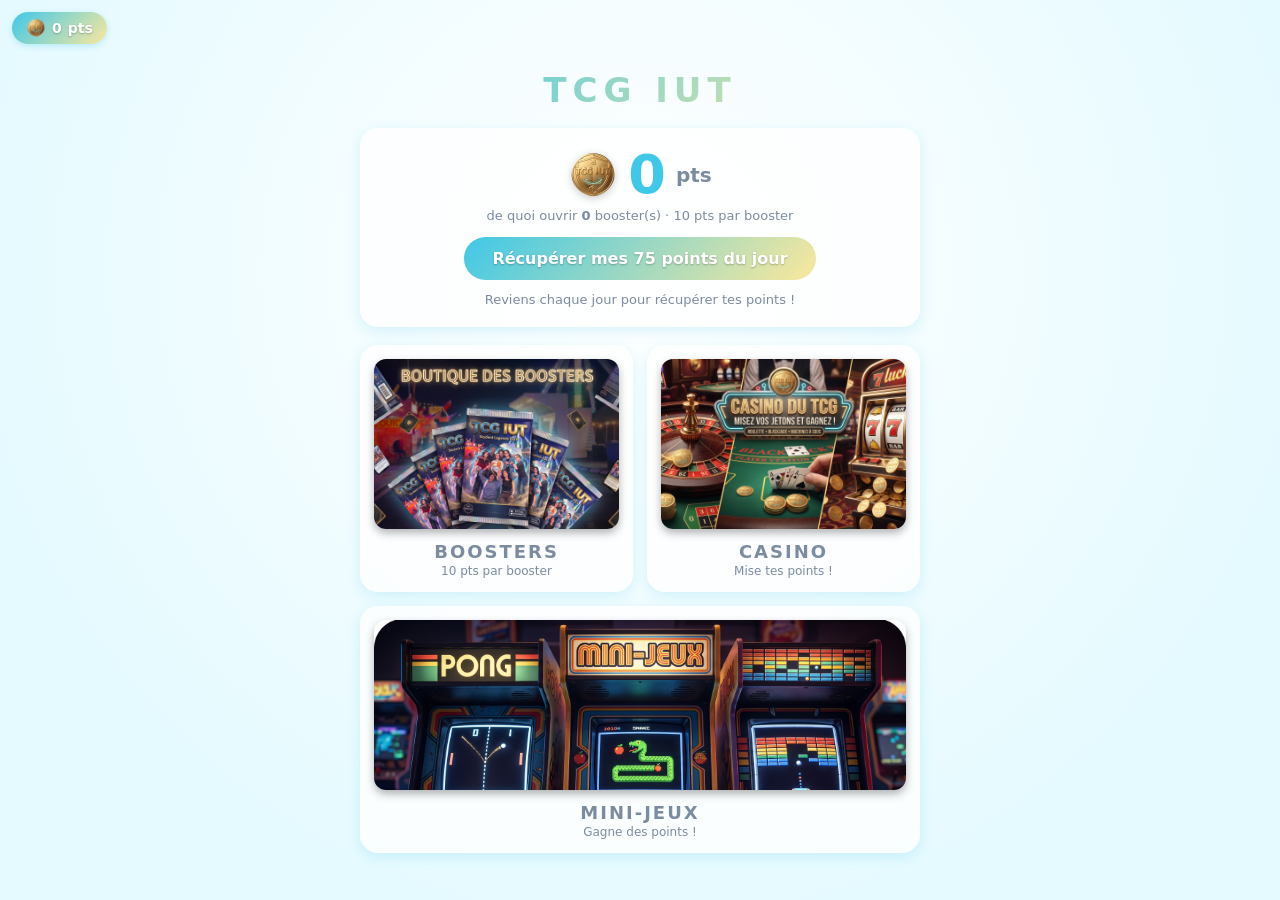
<file: index.html>
<!DOCTYPE html>
<html lang="fr">
<head>
  <meta charset="utf-8">
  <meta name="viewport" content="width=device-width, initial-scale=1, viewport-fit=cover">
  <title>Accueil - TCG IUT</title>
  <link rel="icon" type="image/png" href="favicon.png">
  <link rel="stylesheet" href="shared.css">
  <script src="shared.js"></script>
  <style>
    .logo { margin: 0; text-align: center; font-size: 34px; letter-spacing: 6px; text-transform: uppercase;
      background: var(--grad); -webkit-background-clip: text; background-clip: text; color: transparent; }
    .daily { text-align: center; position: relative; }
    .big { font-size: 54px; font-weight: bold; color: #3fc8e8; line-height: 1; position: relative; display: inline-block; }
    .big small { font-size: 20px; color: var(--text-muted); }
    .sub { font-size: 13px; margin: 6px 0 14px; }
    .streak { display: flex; justify-content: center; gap: 6px; margin-bottom: 16px; }
    .day { flex: 1; max-width: 56px; padding: 8px 0; border-radius: 10px; background: rgba(0,0,0,0.06);
      font-size: 11px; line-height: 1.3; }
    .day b { display: block; font-size: 13px; }
    .day.done { background: var(--grad); color: #fff; text-shadow: 0 1px 2px rgba(0,0,0,0.25); }
    .day.today { outline: 2px dashed #3fc8e8; }
    .float { position: absolute; left: 50%; top: 0; font-size: 28px; font-weight: bold; color: #f0b420;
      pointer-events: none; animation: rise 1.2s ease-out forwards; }
    @keyframes rise { from { opacity: 1; transform: translate(-50%, 0); } to { opacity: 0; transform: translate(-50%, -70px); } }
    .tiles { display: grid; grid-template-columns: 1fr 1fr; gap: 14px; }
    .tile { text-decoration: none; text-align: center; color: var(--text-muted); padding: 14px;
      transition: transform 0.2s ease; }
    .tile:hover { transform: translateY(-4px) scale(1.02); }
    .tile h2 { margin: 12px 0 2px; font-size: 18px; letter-spacing: 2px; text-transform: uppercase; }
    .tile p { margin: 0; font-size: 12px; }
    .tile-img { height: 170px; border-radius: 12px; background-size: cover; background-position: top center;
      box-shadow: 0 4px 8px rgba(0,0,0,0.3); }
    .booster-tile { background-image: url('boutique.jpeg'); }
    /* --- index.html (dans <style>) --- */

    /* Modifier la classe casino-tile pour charger une image de fond */
    .casino-tile { 
      background-image: url('casino.jpeg'); /* Chemin de votre image Casino */
      background-size: cover;
      background-position: center;
      border-radius: 12px;
      box-shadow: 0 4px 8px rgba(0,0,0,0.3);
    }

    /* CSS pour la grande icône de pièce sur l'accueil */
    .daily .big {
      display: flex;
      align-items: center;
      justify-content: center;
      gap: 10px; /* Plus d'espace car le texte est gros */
    }

    .coin-icon-large {
      display: inline-block;
      width: 50px; /* Taille géante pour l'accueil */
      height: 50px;
      background-image: url('piece_tcg.png');
      background-size: contain;
      background-repeat: no-repeat;
      background-position: center;
      /* Petite ombre pour la faire ressortir */
      filter: drop-shadow(0 2px 4px rgba(0,0,0,0.2));
    }
      .tile-wide { grid-column: 1 / -1; }
    .arcade-tile {
      background-image: url('jeux.jpeg'); /* Nom de votre fichier image */
      background-size: cover;
      background-position: top center;
      border-radius: 12px;
      box-shadow: 0 4px 8px rgba(0,0,0,0.3);
    }
  </style>
</head>
<body class="site" data-hud="home">
  <main class="wrap">
    <h1 class="logo">TCG IUT</h1>

    <section class="panel daily">
      <div class="big">
        <span class="coin-icon-large"></span> <!-- Nouvelle span pour l'icône -->
        <span data-pts>0</span>
        <small>pts</small>
      </div>
      <div class="sub">de quoi ouvrir <b id="nb-boosters">0</b> booster(s) · 10 pts par booster</div>
      <button class="btn" id="claim" type="button">…</button>
      <div class="sub" id="note" style="margin:12px 0 0"></div>
    </section>

    <div class="tiles">
      <a class="panel tile" href="boosters.html">
        <div class="tile-img booster-tile"></div>
        <h2>Boosters</h2><p>10 pts par booster</p>
      </a>
      <a class="panel tile" href="casino.html">
        <div class="tile-img casino-tile"></div>
        <h2>Casino</h2><p>Mise tes points !</p>
      </a>
      <a class="panel tile tile-wide" href="minijeux.html">
        <div class="tile-img arcade-tile"></div>
        <h2>Mini-jeux</h2><p>Gagne des points !</p>
      </a>
    </div>
  </main>

  <script>
    /* --- Script dans index.html --- */
const $ = s => document.querySelector(s);
const claimBtn = $('#claim');

function paint() {
  const d = Wallet.daily();
  $('#nb-boosters').textContent = Math.floor(Wallet.get() / Wallet.COST);

  claimBtn.disabled = d.claimed;
  claimBtn.textContent = d.claimed ? 'Bonus du jour récupéré ✓' : 'Récupérer mes 75 points du jour';
  tick();
}

// Compte à rebours jusqu'à minuit (heure locale)
function tick() {
  const d = Wallet.daily();
  if (!d.claimed) { 
    $('#note').textContent = 'Reviens chaque jour pour récupérer tes points !'; 
    return; 
  }
  const now = new Date(), next = new Date(now); next.setHours(24, 0, 0, 0);
  const s = Math.max(0, Math.floor((next - now) / 1000));
  const p = n => String(n).padStart(2, '0');
  $('#note').textContent = `Prochain bonus (+75 pts) dans ${p(s / 3600 | 0)}:${p((s % 3600) / 60 | 0)}:${p(s % 60)}`;
  if (s === 0) paint();
}

claimBtn.addEventListener('click', () => {
  const from = Wallet.get();
  const r = Wallet.claim();
  if (!r) return;
  // Animation du compteur
  const el = document.querySelector('.big'), t0 = performance.now();
  const f = document.createElement('div');
  f.className = 'float'; f.textContent = `+${r.reward}`;
  el.appendChild(f); setTimeout(() => f.remove(), 1300);
  (function step(t) {
    const k = Math.min(1, (t - t0) / 900);
    document.querySelector('[data-pts]').textContent = Math.round(from + r.reward * k);
    if (k < 1) requestAnimationFrame(step);
  })(t0);
});

window.addEventListener('wallet', paint);
setInterval(tick, 1000);
paint();
  </script>
</body>
</html>
</file>
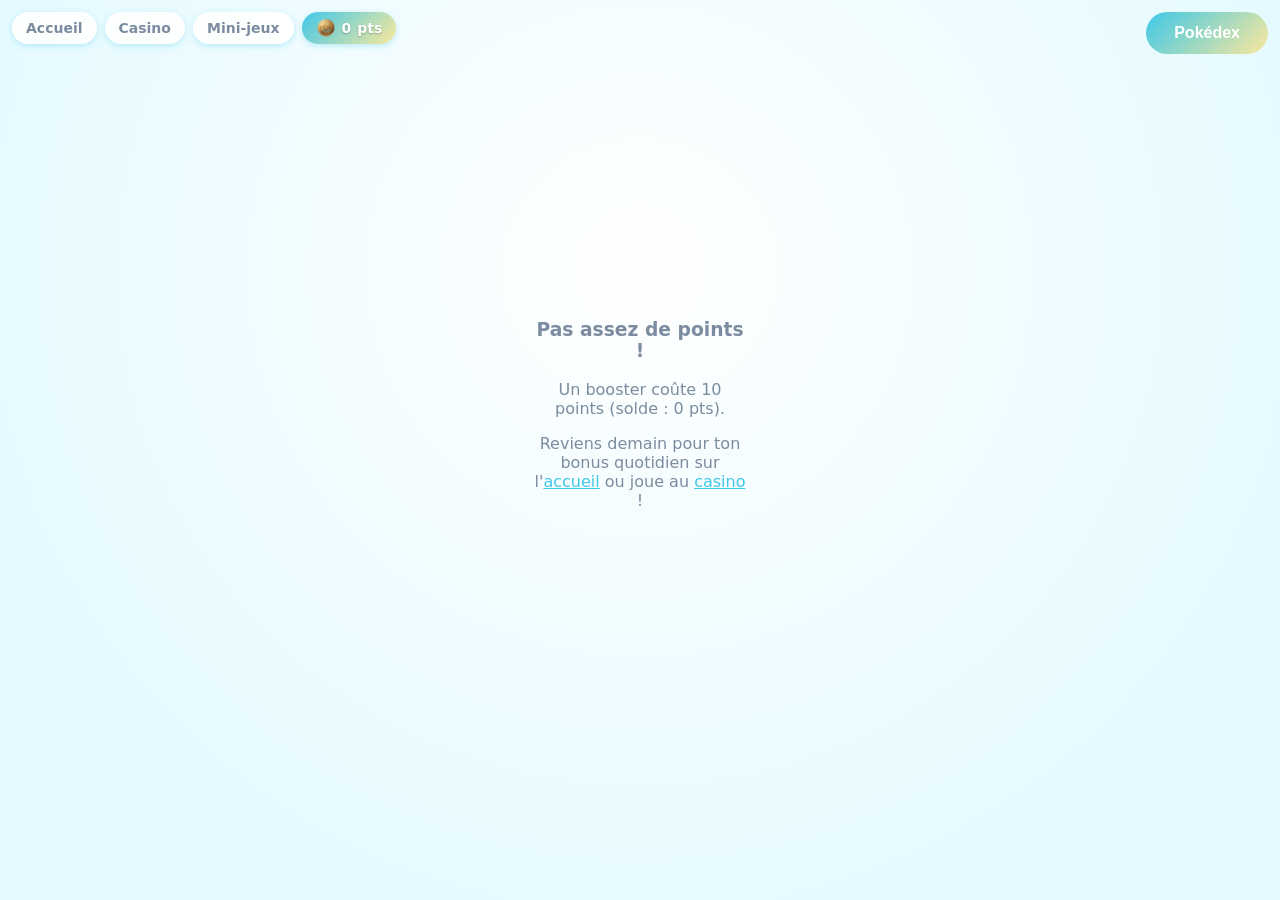
<file: boosters.html>
<!DOCTYPE html>
<html lang="fr">
<head>
  <meta charset="utf-8">
  <meta name="viewport" content="width=device-width, initial-scale=1, viewport-fit=cover">
  <title>Boosters - TCG IUT</title>
  <link rel="icon" type="image/png" href="favicon.png">
  <link rel="stylesheet" href="shared.css">
  <script src="shared.js"></script>
  
  <style>
    /* ==========================================================================
       1. VARIABLES ET STYLES DE BASE
       ========================================================================== */
    :root {
      --card-width: 255px;
      --card-height: 355px;
      --booster-height: 445px;
      
      box-sizing: border-box;
      padding-top: env(safe-area-inset-top, 0px);
      padding-bottom: env(safe-area-inset-bottom, 0px);
    }

    * {
      box-sizing: border-box;
      -webkit-tap-highlight-color: transparent;
    }

    html, body {
      height: 100%;
      margin: 0;
      padding: 0;
    }

    body {
      overflow: hidden;
      display: flex;
      flex-direction: column;
      align-items: center;
      justify-content: center;
      gap: 20px;
      user-select: none;
    }

    /* ==========================================================================
       2. LAYOUT & INTERFACE UTILISATEUR
       ========================================================================== */
    #count {
      position: absolute;
      top: calc(env(safe-area-inset-top, 0px) + 16px);
      font-size: 14px;
      font-weight: 600;
      color: var(--text-muted);
      letter-spacing: 2px;
      text-transform: uppercase;
    }

    #stage {
      position: relative;
      width: var(--card-width);
      height: var(--card-height);
      perspective: 1000px;
    }

    #hint {
      color: var(--text-muted);
      font-size: 14px;
      height: 20px;
      text-align: center;
      transition: opacity 0.3s ease;
    }

    #tray {
      display: flex;
      gap: 8px;
      height: 52px;
    }

    .mini-card {
      width: 36px;
      height: 50px;
      border-radius: 4px;
      background-size: cover;
      background-position: center;
      box-shadow: 0 2px 4px rgba(0, 0, 0, 0.5);
      animation: miniPop 0.5s cubic-bezier(0.3, 1.5, 0.5, 1);
      cursor: zoom-in;
      transition: transform 0.2s ease, box-shadow 0.2s ease;
    }

    .mini-card:hover {
      transform: translateY(-4px) scale(1.15);
      box-shadow: 0 3px 8px rgba(0, 0, 0, 0.6);
    }

    /* Aperçu agrandi d'une carte */
    #lightbox {
      position: fixed;
      inset: 0;
      z-index: 200;
      display: flex;
      flex-direction: column;
      align-items: center;
      justify-content: center;
      gap: 14px;
      padding: 20px;
      background: rgba(0, 0, 0, 0.85);
      backdrop-filter: blur(6px);
      -webkit-backdrop-filter: blur(6px);
      opacity: 0;
      pointer-events: none;
      transition: opacity 0.25s ease;
      cursor: zoom-out;
    }

    #lightbox.open {
      opacity: 1;
      pointer-events: auto;
    }

    #lightbox-img {
      width: auto;
      height: auto;
      max-width: min(90vw, 500px);
      max-height: 78vh;
      aspect-ratio: 250 / 355;
      object-fit: cover;
      border-radius: 16px;
      box-shadow: 0 10px 20px rgba(0, 0, 0, 0.8);
      transform: scale(0.85);
      transition: transform 0.3s cubic-bezier(0.3, 1.4, 0.5, 1);
    }

    #lightbox.open #lightbox-img {
      transform: scale(1);
    }

    #lightbox-caption {
      color: #fff;
      font-size: 14px;
      letter-spacing: 1px;
      text-align: center;
    }

    @keyframes miniPop {
      from { transform: translateY(-40px) scale(0.3); opacity: 0; }
      to { transform: translateY(0) scale(1); opacity: 1; }
    }

    #end-screen {
      display: none;
      flex-direction: column;
      align-items: center;
      gap: 14px;
    }

    #end-screen.visible {
      display: flex;
      animation: miniPop 0.6s ease;
    }

    .btn-primary {
      background: linear-gradient(135deg, #3fc8e8, #fae89c);
      color: #fff;
      border: none;
      border-radius: 30px;
      padding: 12px 28px;
      font-size: 16px;
      font-weight: bold;
      cursor: pointer;
      transition: transform 0.2s ease, box-shadow 0.2s ease;
      max-width: 33vw;
    }

    .btn-primary:hover {
      transform: scale(1.05);
    }

    #flash-overlay {
      position: fixed;
      inset: 0;
      background: #ffffff;
      opacity: 0;
      pointer-events: none;
      z-index: 100;
    }

    #flash-overlay.active {
      animation: flashAnimation 1s ease-out;
    }

    @keyframes flashAnimation {
      0% { opacity: 0.95; }
      100% { opacity: 0; }
    }

    /* ==========================================================================
       3. PAQUET BOOSTER (3D & IMAGE)
       ========================================================================== */
    #pack {
      position: absolute;
      inset: 0;
      cursor: grab;
      touch-action: none;
      animation: packFloat 3s ease-in-out infinite;
      transition: transform 0.6s cubic-bezier(0.6, 0, 0.4, 1), opacity 0.5s ease;
    }

    #pack-body {
      position: absolute;
      inset: 0;
      filter: drop-shadow(0px 5px 8px rgba(0, 0, 0, 0.6));
    }

    #pack-body::before {
      content: "";
      position: absolute;
      inset: 0;
      background-image: var(--booster-img);
      background-size: var(--card-width) var(--booster-height);
      background-position: top center;
      clip-path: inset(48px 0 0 0);
    }

    #flap {
      position: absolute;
      top: 0; 
      left: 0; 
      right: 0;
      height: 48px;
      transform-origin: left bottom;
      z-index: 2;
      background-image: var(--booster-img);
      background-size: var(--card-width) var(--booster-height);
      background-position: top center;
      border-bottom: 2px dashed rgba(255, 255, 255, 0.8);
      transition: transform 0.35s ease-out, opacity 0.4s ease;
      filter: drop-shadow(0px -3px 6px rgba(0, 0, 0, 0.5));
    }

    #pack::before {
      content: "";
      position: absolute;
      inset: 0;
      pointer-events: none;
    }

    #pack.drop { 
      animation: none !important;
      transform: translateY(120%) rotate(8deg) !important;
      opacity: 0;
    }

    @keyframes packFloat { 50% { transform: translateY(-8px) rotate(-0.5deg); } }

    #pack::after {
      content: "";
      position: absolute;
      inset: 0;
      pointer-events: none;
      background: linear-gradient(115deg, transparent 30%, rgba(255, 255, 255, 0.4) 50%, transparent 70%);
      background-size: 250% 100%;
      animation: packShine 4s infinite;
    }

    @keyframes packShine {
      from { background-position: 170% 0; }
      to { background-position: -100% 0; }
    }

    #flap.torn {
      transition: transform 0.8s cubic-bezier(0.3, 0.7, 0.3, 1), opacity 0.8s ease;
      transform: translate(80px, -280px) rotate(55deg) !important;
      opacity: 0;
    }

    #tear-line {
      position: absolute;
      left: 0; top: 46px;
      height: 3px; width: 0%;
      background: #ffffff;
      box-shadow: 0 0 10px #ffffff, 0 0 20px #ffffff;
      z-index: 3;
      transition: width 0.1s linear;
    }

    /* ==========================================================================
       4. CARTES TCG
       ========================================================================== */
    .card {
      position: absolute;
      inset: 0;
      transform-style: preserve-3d;
      cursor: pointer;
      transform: translateY(calc(var(--stack-depth) * -5px)) scale(calc(1 - var(--stack-depth) * 0.025)) rotateX(var(--rot-x, 0deg)) rotateY(var(--rot-y, 0deg));
      transition: transform 0.5s cubic-bezier(0.2, 0.8, 0.2, 1), opacity 0.5s ease;
      opacity: 0;
    }

    .card.visible { opacity: 1; }
    .card.tilting { transition: transform 0.08s linear, opacity 0.5s ease; }

    .card.discarded {
      pointer-events: none;
      opacity: 0;
      transition: transform 0.65s cubic-bezier(0.5, 0, 0.8, 0.4), opacity 0.65s ease;
      transform: translate(var(--out-x), var(--out-y)) rotate(var(--out-r)) scale(0.7) !important;
    }

    .card-inner {
      position: absolute;
      inset: 0;
      transform-style: preserve-3d;
      transition: transform 0.8s cubic-bezier(0.3, 1.3, 0.5, 1);
    }

    .card.is-flipped .card-inner {
      transform: rotateY(180deg);
    }

    .card-face {
      position: absolute;
      inset: 0;
      border-radius: 12px;
      backface-visibility: hidden;
      -webkit-backface-visibility: hidden;
      overflow: hidden;
      box-shadow: 0 4px 8px rgba(0, 0, 0, 0.4);
      background-size: var(--card-width) var(--card-height);
      background-repeat: no-repeat;
      background-position: center;
    }

    .card-back {
      background-image: var(--card-back-img);
      border: 5px solid #84241f;
    }

    .card-front {
      transform: rotateY(180deg);
      background-image: var(--card-full-img);
    }

    .glare-effect {
      position: absolute;
      inset: 0;
      pointer-events: none;
      background: radial-gradient(circle at calc(var(--mouse-x, 0.5) * 100%) calc(var(--mouse-y, 0.5) * 100%), rgba(255,255,255,0.35), transparent 50%);
    }

    .holo-effect {
      position: absolute;
      inset: 0;
      pointer-events: none;
      opacity: 0;
      mix-blend-mode: color-dodge;
      background: linear-gradient(115deg, transparent 20%, rgba(255,46,166,0.6), rgba(46,255,234,0.6), rgba(255,240,46,0.6), transparent 80%);
      background-size: 200% 200%;
      background-position: calc(var(--mouse-x, 0.5) * 100%) calc(var(--mouse-y, 0.5) * 100%);
    }

    .rarity-holo .holo-effect { opacity: 1; } 
    .rarity-legendary .holo-effect { opacity: 0.5; }
    .rarity-ultra .holo-effect, .rarity-fa .holo-effect {
      opacity: 1;
      mix-blend-mode: overlay;
      background: linear-gradient(
        115deg, 
        transparent 10%, 
        rgba(255, 255, 255, 0.8) 30%, 
        rgba(140, 140, 140, 0.5) 45%, 
        rgba(220, 220, 220, 0.8) 60%, 
        transparent 100%
      );
      background-size: 200% 200%;
      background-position: calc(var(--mouse-x, 0.5) * 100%) calc(var(--mouse-y, 0.5) * 100%);
    }
    .rarity-rare .holo-effect { opacity: 0.45; }

    .card.is-flipped[data-rarity="rare"] .card-front { box-shadow: 0 0 5px #3b8cff; }
    .card.is-flipped[data-rarity="holo"] .card-front { box-shadow: 0 0 10px #c94bff; }
    .card.is-flipped[data-rarity="fa"] .card-front { box-shadow: 0 0 10px #00e5ff; }
    .card.is-flipped[data-rarity="ultra"] .card-front { box-shadow: 0 0 10px #ff2a8d; }
    .card.is-flipped[data-rarity="legendary"] .card-front { box-shadow: 0 0 15px #f0b420; }

    #lightbox-card[data-rarity="ultra"] .lb-holo, #lightbox-card[data-rarity="fa"] .lb-holo {
      mix-blend-mode: overlay;
      background: linear-gradient(
        115deg, 
        transparent 10%, 
        rgba(255, 255, 255, 0.8) 30%, 
        rgba(140, 140, 140, 0.5) 45%, 
        rgba(220, 220, 220, 0.8) 60%, 
        transparent 100%
      );
      background-size: 200% 200%;
      opacity: 0.95;
    }

    @media (max-height: 640px) {
      #stage { transform: scale(0.85); }
    }

    /* ==========================================================================
       5. POKÉDEX
       ========================================================================== */
    #btn-pokedex {
      position: fixed;
      top: calc(env(safe-area-inset-top, 0px) + 12px);
      right: 12px;
      z-index: 50;
    }

    #pokedex {
      position: fixed;
      inset: 0;
      z-index: 150;
      overflow-y: auto;
      -webkit-overflow-scrolling: touch;
      padding: 0 16px calc(env(safe-area-inset-bottom, 0px) + 24px);
      background: radial-gradient(ellipse at 50% 0%, #ffffff, var(--bg-color) 75%);
      opacity: 0;
      pointer-events: none;
      transition: opacity 0.25s ease;
    }
    #pokedex.open { opacity: 1; pointer-events: auto; }

    .dex-title-row { display: flex; align-items: center; justify-content: space-between; gap: 12px; }
    .dex-title { color: var(--text-muted); margin: 0; font-size: 22px; letter-spacing: 2px; text-transform: uppercase; }
    .dex-progress-text { color: var(--text-muted); font-size: 13px; margin: 6px 0 8px; }
    .dex-progress { height: 6px; border-radius: 3px; background: rgba(0,0,0, 0.1); overflow: hidden; }
    .dex-progress > div { height: 100%; width: 0%; background: linear-gradient(90deg, #3fc8e8, #fae89c); transition: width 0.4s ease; }

    .dex-bar {
      position: sticky;
      top: 0;
      z-index: 2;
      max-width: 1000px;
      margin: 0 auto 18px;
      padding: calc(env(safe-area-inset-top, 0px) + 14px) 0 12px;
      background: transparent;
    }

    .dex-bar::before {
      content: "";
      position: absolute;
      inset: 0;
      z-index: -1;
      background: linear-gradient(to bottom, #e5faff 80%, transparent);
      -webkit-mask-image: linear-gradient(to right, transparent, black 1%, black 99%, transparent);
      mask-image: linear-gradient(to right, transparent, black 1%, black 99%, transparent);
    }

    #dex-grid {
      max-width: 960px;
      margin: 0 auto;
      display: grid;
      grid-template-columns: repeat(auto-fill, minmax(130px, 1fr));
      gap: 16px;
    }

    .dex-item { --rc: #6b6790; text-align: center; }
    .dex-item[data-rarity="uncommon"]  { --rc: #4cc27a; }
    .dex-item[data-rarity="rare"]      { --rc: #3b8cff; }
    .dex-item[data-rarity="holo"]      { --rc: #c94bff; }
    .dex-item[data-rarity="fa"]        { --rc: #00e5ff; }
    .dex-item[data-rarity="ultra"]     { --rc: #ff2a8d; }
    .dex-item[data-rarity="legendary"] { --rc: #f0b420; }

    .dex-img-wrap { position: relative; }
    .dex-img {
      width: 100%;
      aspect-ratio: 250 / 355;
      border-radius: 8px;
      background-size: cover;
      background-position: center;
      background-color: #656565;
      display: flex;
      align-items: center;
      justify-content: center;
      font-size: 34px;
      color: var(--text-muted);
    }
    .dex-item.found .dex-img {
      cursor: zoom-in;
      box-shadow: 0 0 4px var(--rc);
      transition: transform 0.2s ease;
    }
    .dex-item.found .dex-img:hover { transform: translateY(-3px) scale(1.03); }
    .dex-item.unknown .dex-img { border: 2px solid rgba(255, 255, 255, 0.15); }
    .dex-item.unknown { opacity: 0.65; }

    .dex-count {
      position: absolute;
      right: -6px;
      bottom: -6px;
      min-width: 28px;
      padding: 3px 8px;
      border-radius: 12px;
      background: var(--rc);
      color: #fff;
      font-size: 12px;
      font-weight: bold;
      text-shadow: 0 1px 2px rgba(0, 0, 0, 0.6);
      box-shadow: 0 2px 4px rgba(0, 0, 0, 0.5);
    }
    .dex-num { color: var(--text-muted); font-size: 11px; margin-top: 8px; letter-spacing: 1px; }
    .dex-name { font-size: 14px; font-weight: 600; margin-top: 2px; color: var(--text-muted); }
    .dex-rarity { font-size: 11px; color: var(--rc); text-transform: uppercase; letter-spacing: 1px; margin-top: 2px; }

    /* ==========================================================================
       6. EFFET HOLOGRAPHIQUE DANS L'APERÇU AGRANDI
       ========================================================================== */
    #lightbox-card {
      position: relative;
      display: block;
      border-radius: 16px;
      touch-action: none;
      transform: perspective(900px) rotateX(var(--rot-x, 0deg)) rotateY(var(--rot-y, 0deg));
      transition: transform 0.4s ease, box-shadow 0.3s ease;
    }
    #lightbox-card.tracking { transition: transform 0.08s linear, box-shadow 0.3s ease; }
    #lightbox-card #lightbox-img { display: block; }

    .lb-holo, .lb-glare {
      position: absolute;
      inset: 0;
      border-radius: 16px;
      pointer-events: none;
      display: none;
    }
    #lightbox-card.is-holo .lb-holo,
    #lightbox-card.is-holo .lb-glare { display: block; }

    .lb-holo {
      mix-blend-mode: color-dodge;
      background: linear-gradient(115deg, transparent 20%, rgba(255,46,166,0.6), rgba(46,255,234,0.6), rgba(255,240,46,0.6), transparent 80%);
      background-size: 200% 200%;
      opacity: 1;
      animation: lbHoloIdle 3.5s ease-in-out infinite alternate;
    }
    #lightbox-card[data-rarity="rare"] .lb-holo { opacity: 0.45; }
    #lightbox-card[data-rarity="legendary"] .lb-holo { opacity: 0.5; }

    .lb-glare {
      opacity: 0;
      transition: opacity 0.3s ease;
      background: radial-gradient(circle at calc(var(--mouse-x, 0.5) * 100%) calc(var(--mouse-y, 0.5) * 100%), rgba(255,255,255,0.35), transparent 50%);
    }

    #lightbox-card.tracking .lb-holo {
      animation: none;
      background-position: calc(var(--mouse-x, 0.5) * 100%) calc(var(--mouse-y, 0.5) * 100%);
    }
    #lightbox-card.tracking .lb-glare { opacity: 1; }

    #lightbox.open #lightbox-card[data-rarity="rare"]      { box-shadow: 0 0 25px #3b8cff; }
    #lightbox.open #lightbox-card[data-rarity="holo"]      { box-shadow: 0 0 35px #c94bff; }
    #lightbox.open #lightbox-card[data-rarity="ultra"]     { box-shadow: 0 0 35px #ff2a8d; }
    #lightbox.open #lightbox-card[data-rarity="fa"]        { box-shadow: 0 0 35px #00e5ff; }
    #lightbox.open #lightbox-card[data-rarity="legendary"] { box-shadow: 0 0 50px #f0b420; }

    @keyframes lbHoloIdle {
      from { background-position: 0% 0%; }
      to   { background-position: 100% 100%; }
    }

    @media (prefers-reduced-motion: reduce) {
      .lb-holo { animation: none; }
    }
  </style>
</head>
<body class="site" data-hud="boosters">

  <div id="count"></div>
  <div id="stage"></div>
  <div id="hint"></div>
  <div id="tray"></div>

  <div id="end-screen">
    <div id="summary-text" style="color: var(--text-muted);"></div>
    <button id="btn-restart" class="btn-primary">Ouvrir un autre booster (10 pts)</button>
  </div>

  <div id="flash-overlay"></div>

  <div id="lightbox" role="dialog" aria-modal="true" aria-label="Aperçu de la carte">
    <img id="lightbox-img" alt="">
    <div id="lightbox-caption"></div>
  </div>

  <button class="btn-primary" id="btn-pokedex" type="button">Pokédex</button>

  <div id="pokedex" role="dialog" aria-modal="true" aria-label="Pokédex">
    <div class="dex-bar">
      <div class="dex-title-row">
        <h2 class="dex-title">Pokédex</h2>
        <button id="btn-dex-close" class="btn-primary" type="button" style="padding: 8px 20px; font-size: 14px;">Fermer</button>
      </div>
      <div class="dex-progress-text" id="dex-progress-text"></div>
      <div class="dex-progress"><div id="dex-progress-bar"></div></div>
    </div>
    <div id="dex-grid"></div>
  </div>

  <script>
    /* ==========================================================================
       1. DONNÉES ET IMAGES DE CARTES COMPLÈTES
       ========================================================================== */
    const RARITIES = {
      common:    { name: 'Commune' },
      uncommon:  { name: 'Peu commune' },
      rare:      { name: 'Rare' },
      holo:      { name: 'Holographique' },
      fa:        { name: 'Full Art'},
      ultra:     { name: 'Ultra Rare' },
      legendary: { name: 'Légendaire' }
    };

    const CARD_TYPES = {
      pokemon: { name: 'Pokémon'},
      trainer: { name: 'Dresseur'},
      energy:  { name: 'Énergie'}
    };

    const RARITY_ORDER = {
      common: 1,
      uncommon: 2,
      rare: 3,
      holo: 4,
      fa: 5,
      ultra: 6,
      legendary: 7
    };

    const TYPE_ORDER = {
      pokemon: 1,
      trainer: 2,
      energy: 3
    };

    const CARD_DATABASE = [
      { name: 'Liarok', type: 'pokemon', rarity: 'common', img: 'cartes/liarok.jpg' },
      { name: 'Beniez', type: 'pokemon', rarity: 'common', img: 'cartes/beniez.jpg' },
      { name: 'Etistpab', type: 'pokemon', rarity: 'common', img: 'cartes/etistpab.jpg' },
      { name: 'syleam', type: 'pokemon', rarity: 'common', img: 'cartes/syleam.jpg' },
      { name: 'Haras', type: 'pokemon', rarity: 'common', img: 'cartes/haras.jpg' },
      { name: 'Hannavas', type: 'pokemon', rarity: 'common', img: 'cartes/hannavas.jpg' },
      { name: 'Eilodna', type: 'pokemon', rarity: 'common', img: 'cartes/eilodna.png' },
      { name: 'Seb la frite', rarity: 'legendary', type: 'trainer', img: 'cartes/frite.png' },
      { name: 'Yerdua', type: 'pokemon', rarity: 'legendary', img: 'cartes/yerdua.png' },
      { name: 'Lëan', type: 'pokemon', rarity: 'common', img: 'cartes/lean.png' },
      { name: 'Java', rarity: 'common', type: 'energy', img: 'cartes/java.png' },
      { name: 'PHP', rarity: 'common', type: 'energy', img: 'cartes/php.png' },
      { name: 'SQL', rarity: 'common', type: 'energy', img: 'cartes/sql.png' },
      { name: 'Développement web', rarity: 'common', type: 'energy', img: 'cartes/langages-web.png' },
      { name: 'Python', rarity: 'common', type: 'energy', img: 'cartes/python.png' },
      { name: 'Liarok', type: 'pokemon', rarity: 'rare', img: 'cartes/liarok.jpg' },
      { name: 'Beniez', type: 'pokemon', rarity: 'rare', img: 'cartes/beniez.jpg' },
      { name: 'Etistpab', type: 'pokemon', rarity: 'rare', img: 'cartes/etistpab.jpg' },
      { name: 'syleam', type: 'pokemon', rarity: 'rare', img: 'cartes/syleam.jpg' },
      { name: 'Haras', type: 'pokemon', rarity: 'rare', img: 'cartes/haras.jpg' },
      { name: 'Hannavas', type: 'pokemon', rarity: 'rare', img: 'cartes/hannavas.jpg' },
      { name: 'Eilodna', type: 'pokemon', rarity: 'rare', img: 'cartes/eilodna.png' },
      { name: 'Lëan', type: 'pokemon', rarity: 'rare', img: 'cartes/lean.png' },
      { name: 'Pied de Tellaiv', type: 'trainer', rarity: 'rare', img: 'cartes/pied.png' },
      { name: 'Enami', type: 'pokemon', rarity: 'common', img: 'cartes/enami.png' },
      { name: 'Enami', type: 'pokemon', rarity: 'rare', img: 'cartes/enami.png' },
      { name: 'Beniez V', type: 'pokemon', rarity: 'ultra', img: 'cartes/beniez_v.png' },
      { name: 'Hannavas V', type: 'pokemon', rarity: 'ultra', img: 'cartes/hannavas_v.png' },
      { name: 'Haras V', type: 'pokemon', rarity: 'ultra', img: 'cartes/haras_v.png' },
      { name: 'Eliodna V', type: 'pokemon', rarity: 'ultra', img: 'cartes/eliodna_v.png' },
      { name: 'Liarok V', type: 'pokemon', rarity: 'ultra', img: 'cartes/liarok_v.png' },
      { name: 'Syleam V', type: 'pokemon', rarity: 'ultra', img: 'cartes/syleam_v.png' },
      { name: 'Etistpab V', type: 'pokemon', rarity: 'ultra', img: 'cartes/etistpab_v.png' },
      { name: 'Yerdua EX', type: 'pokemon', rarity: 'ultra', img: 'cartes/yerdua_ex.png' },
      { name: 'Liarok', type: 'pokemon', rarity: 'fa', img: 'cartes/liarok_fa.png' },
      { name: 'Eliodna et Etistpab GX', type: 'pokemon', rarity: 'ultra', img: 'cartes/eliodna_etistpab_tagteam.png' },
      { name: 'Box wifi', type: 'trainer', rarity: 'uncommon', img: 'cartes/box.png' },
      { name: 'IUT Info', type: 'trainer', rarity: 'uncommon', img: 'cartes/iut.png' },
      { name: 'Repas du CROUS', type: 'trainer', rarity: 'common', img: 'cartes/repas_crous.png' },
      { name: '67 Gonflable', type: 'trainer', rarity: 'rare', img: 'cartes/67.png' },
      { name: 'Roun', type: 'pokemon', rarity: 'common', img: 'cartes/roun.png' },
      { name: 'Roun', type: 'pokemon', rarity: 'rare', img: 'cartes/roun.png' },
      { name: 'Enami V', type: 'pokemon', rarity: 'ultra', img: 'cartes/enami_v.png' },
      { name: 'Prompt IA', type: 'trainer', rarity: 'uncommon', img: 'cartes/prompt.png' },
      { name: 'Noyau IA', type: 'trainer', rarity: 'legendary', img: 'cartes/noyau_ia.png' }
    ];

    CARD_DATABASE.sort((a, b) => {
      const rarityDiff = RARITY_ORDER[a.rarity] - RARITY_ORDER[b.rarity];
      if (rarityDiff !== 0) return rarityDiff;
      const typeDiff = TYPE_ORDER[a.type] - TYPE_ORDER[b.type];
      if (typeDiff !== 0) return typeDiff;
      return a.name.localeCompare(b.name);
    });

    /* ==========================================================================
       2. ÉTAT DU JEU ET SÉLECTEURS
       ========================================================================== */
    const $ = selector => document.querySelector(selector);
    const stage = $('#stage');
    const hint = $('#hint');
    const tray = $('#tray');
    const count = $('#count');
    const endScreen = $('#end-screen');
    const flashOverlay = $('#flash-overlay');

    let currentCards = [];
    let currentIndex = 0;
    let isFlipped = false;
    let isBusy = false;

    /* ==========================================================================
       3. TIRAGE
       ========================================================================== */
    const getRandomItem = arr => arr[Math.floor(Math.random() * arr.length)];

    function rollRarity(isLastCard) {
      const rand = Math.random() * 100;
      if (isLastCard) {
        return rand < 1 ? 'legendary'
            : rand < 7 ? 'ultra'
            : rand < 12 ? 'fa'
            : rand < 45 ? 'holo'
            : 'rare';
      }
      return rand < 0.5 ? 'ultra'
          : rand < 1 ? 'fa'
          : rand < 5 ? 'holo'
          : rand < 15 ? 'rare'
          : rand < 45 ? 'uncommon'
          : 'common';
    }

    function isTypeAllowed(type, typeCounts, isLastCard) {
      if (isLastCard) return true;
      if (type === 'trainer' || type === 'energy') {
        const specialCount = (typeCounts['trainer'] || 0) + (typeCounts['energy'] || 0);
        return specialCount < 1;
      }
      return true;
    }

    function createCardData(rarity, typeCounts, isLastCard) {
      const allowed = CARD_DATABASE.filter(c => isTypeAllowed(c.type, typeCounts, isLastCard));
      const pool = allowed.filter(c => c.rarity === rarity);
      const fallbackPool = allowed.filter(c => c.rarity === 'common');
      const targetPool = pool.length ? pool : fallbackPool;
      const card = getRandomItem(targetPool);
      return { ...card, rarity: pool.length ? rarity : 'common', lastCard : isLastCard };
    }

    /* ==========================================================================
       4. GESTION DU BOOSTER (AVEC PORTEFEUILLE)
       ========================================================================== */
    // Écran initial avec le bouton pour lancer l'achat
    function renderBoosterStart() {
  document.getElementById("stage").style.height = "auto";
  endScreen.classList.remove('visible');
  tray.innerHTML = '';
  count.textContent = '';
  hint.textContent = '';

  const bal = Wallet.get();

  if (bal < Wallet.COST) {
    showNoPointsMessage(bal);
  } else {
    stage.innerHTML = `
      <div style="text-align:center; padding: 30px 10px;">
        <button id="btn-buy-booster" class="btn-primary" style="font-size: 18px; padding: 14px 32px;">
          Ouvrir un booster (${Wallet.COST} pts)
        </button>
      </div>`;
    $('#btn-buy-booster').onclick = renderBoosterDirect;
  }
}

// 2. Ouverture directe : débite immédiatement et lance l'animation
function renderBoosterDirect() {
  if (!Wallet.spend(Wallet.COST)) {
    showNoPointsMessage(Wallet.get());
    return;
  }

  document.getElementById("stage").style.height = "var(--booster-height)";
  endScreen.classList.remove('visible');
  tray.innerHTML = '';
  count.textContent = '';

  stage.innerHTML = `
    <div id="pack">
      <div id="pack-body"></div>
      <div id="flap"></div>
      <div id="tear-line"></div>
    </div>
  `;

  hint.textContent = 'Faites glisser en haut pour ouvrir le booster →';
  hint.style.opacity = '1';

  bindBoosterEvents($('#pack'), $('#flap'), $('#tear-line'));
}

function showNoPointsMessage(bal) {
  document.getElementById("stage").style.height = "auto";
  endScreen.classList.remove('visible');
  tray.innerHTML = '';
  count.textContent = '';
  stage.innerHTML = `
    <div style="text-align:center; color: var(--text-muted); padding: 20px;">
      <h3>Pas assez de points !</h3>
      <p>Un booster coûte ${Wallet.COST} points (solde : ${bal} pts).</p>
      <p>Reviens demain pour ton bonus quotidien sur l'<a href="index.html" style="color:#3fc8e8;">accueil</a> ou joue au <a href="casino.html" style="color:#3fc8e8;">casino</a> !</p>
    </div>`;
  hint.textContent = '';
}


    function bindBoosterEvents(pack, flap, tearLine) {
      let isDragging = false;
      let startX = 0;
      let progress = 0;
      let isTorn = false;

      tearLine.addEventListener('transitionend', (e) => {
        if (e.propertyName === 'width' && progress >= 1 && !isTorn) {
          isTorn = true;
          executeOpeningAnimation(pack, flap, tearLine);
        }
      });

      pack.onpointerdown = e => {
        if (isTorn) return;
        isDragging = true;
        startX = e.clientX;
        pack.setPointerCapture(e.pointerId);
      };

      pack.onpointermove = e => {
        if (!isDragging || isTorn) return;
        progress = Math.max(0, Math.min(1, (e.clientX - startX) / (pack.offsetWidth * 0.7)));
        tearLine.style.width = `${progress * 100}%`;
        if (progress >= 1) {
          isDragging = false;
        }
      };

      const resetDrag = () => {
        if (isTorn) return;
        isDragging = false;
        if (progress < 1) {
          tearLine.style.width = '0%';
        }
      };

      pack.onpointerup = resetDrag;
      pack.onpointercancel = resetDrag;
    }

    function executeOpeningAnimation(pack, flap, tearLine) {
      hint.style.opacity = '0';
      
      flap.style.transform = '';
      flap.classList.add('torn');
      tearLine.style.opacity = '0';

      flashOverlay.classList.remove('active');
      void flashOverlay.offsetWidth;
      flashOverlay.classList.add('active');

      pack.style.animation = 'none';

      setTimeout(() => {
        flap.style.display = 'none';
        requestAnimationFrame(() => {
          pack.classList.add('drop');
        });
      }, 200);

      setTimeout(() => {
        pack.remove();
        buildCardStack();
      }, 800);
    }

    /* ==========================================================================
       5. PILE DE CARTES
       ========================================================================== */
    function buildCardStack() {
      document.getElementById("stage").style.height = "var(--card-height)";
      const typeCounts = {};
      currentCards = [0, 1, 2, 3, 4].map(i => {
        const card = createCardData(rollRarity(i === 4), typeCounts, i === 4);
        typeCounts[card.type] = (typeCounts[card.type] || 0) + 1;
        return card;
      });
      currentIndex = 0;
      isFlipped = false;
      isBusy = true;

      stage.innerHTML = '';

      currentCards.forEach((cardData, idx) => {
        const cardElem = document.createElement('div');
        
        cardElem.className = `card rarity-${cardData.rarity}`;
        cardElem.dataset.rarity = cardData.rarity;
        cardElem.style.setProperty('--card-full-img', `url('${cardData.img}')`);
        cardElem.style.setProperty('--stack-depth', idx);
        cardElem.style.zIndex = 10 - idx;

        cardElem.innerHTML = `
          <div class="card-inner">
            <div class="card-face card-back"></div>
            <div class="card-face card-front">
              <div class="holo-effect"></div>
              <div class="glare-effect"></div>
            </div>
          </div>
        `;

        stage.appendChild(cardElem);
        cardData.element = cardElem;

        setTimeout(() => cardElem.classList.add('visible'), 80 * (4 - idx) + 50);

        bindCardTilt(cardElem, cardData);
      });

      updateUIInfo();
      setTimeout(() => isBusy = false, 600);
    }

    function bindCardTilt(cardElem, cardData) {
      cardElem.addEventListener('pointermove', e => {
        if (currentCards[currentIndex] !== cardData) return;
        
        const rect = cardElem.getBoundingClientRect();
        const x = (e.clientX - rect.left) / rect.width;
        const y = (e.clientY - rect.top) / rect.height;

        cardElem.classList.add('tilting');
        cardElem.style.setProperty('--rot-y', `${(x - 0.5) * 24}deg`);
        cardElem.style.setProperty('--rot-x', `${(0.5 - y) * 24}deg`);
        cardElem.style.setProperty('--mouse-x', x);
        cardElem.style.setProperty('--mouse-y', y);
      });

      cardElem.addEventListener('pointerleave', () => {
        cardElem.classList.remove('tilting');
        cardElem.style.setProperty('--rot-x', '0deg');
        cardElem.style.setProperty('--rot-y', '0deg');
      });

      cardElem.addEventListener('click', () => handleCardClick(cardData));
    }

    /* ==========================================================================
       6. DÉROULEMENT DU JEU
       ========================================================================== */
    function handleCardClick(cardData) {
      if (isBusy || currentCards[currentIndex] !== cardData) return;
      
      const elem = cardData.element;
      isBusy = true;

      if (!isFlipped) {
        elem.classList.add('is-flipped');
        isFlipped = true;
        pokedexRecord(cardData);

        if (cardData.rarity !== 'common' && cardData.rarity !== 'uncommon') {
          triggerRareFlash();
        }

        if (cardData.lastCard) {
          setTimeout(() => {
            isBusy = false;
            addCardToTray(cardData);
            completeBoosterSession();
          }, 300);
        } else {
          setTimeout(() => isBusy = false, 300);
        }

        updateUIInfo();
      } else {
        if (!cardData.lastCard) {
          const dir = Math.random() < 0.5 ? -1 : 1;
          elem.style.setProperty('--out-x', `${dir * 350}px`);
          elem.style.setProperty('--out-y', '-80px');
          elem.style.setProperty('--out-r', `${dir * 30}deg`);
          elem.classList.add('discarded');

          addCardToTray(cardData);

          setTimeout(() => elem.remove(), 600);

          currentIndex++;
          isFlipped = false;

          currentCards.forEach((c, i) => {
            if (i >= currentIndex) {
              c.element.style.setProperty('--stack-depth', i - currentIndex);
            }
          });

          setTimeout(() => {
            isBusy = false;
            if (currentIndex >= currentCards.length) completeBoosterSession();
          }, 300);

          updateUIInfo();
        }
      }
    }

    function triggerRareFlash() {
      flashOverlay.classList.remove('active');
      void flashOverlay.offsetWidth;
      flashOverlay.classList.add('active');
    }

    function addCardToTray(cardData) {
      const mini = document.createElement('div');
      mini.className = 'mini-card';
      mini.style.backgroundImage = `url(${cardData.img})`;
      mini.title = cardData.name;
      mini.addEventListener('click', () => openLightbox(cardData));
      tray.appendChild(mini);
    }

    /* ==========================================================================
       Aperçu agrandi
       ========================================================================== */
    const lightbox = $('#lightbox');
    const lightboxImg = $('#lightbox-img');
    const lightboxCaption = $('#lightbox-caption');

    function openLightbox(cardData) {
      lightboxImg.src = cardData.img;
      lightboxImg.alt = cardData.name;
      lightboxCaption.textContent = `${cardData.name} — ${CARD_TYPES[cardData.type]?.name ?? ''} — ${RARITIES[cardData.rarity].name}`;
      lightbox.classList.add('open');
    }

    function closeLightbox() {
      lightbox.classList.remove('open');
    }

    lightbox.addEventListener('click', closeLightbox);
    document.addEventListener('keydown', e => {
      if (e.key === 'Escape') closeLightbox();
    });

    function updateUIInfo() {
      count.textContent = currentIndex < currentCards.length ? `Carte ${currentIndex + 1} / ${currentCards.length}` : '';
      hint.style.opacity = '1';
      
      if (currentIndex >= currentCards.length) {
        hint.textContent = '';
      } else {
        if (isFlipped && currentCards[currentIndex]?.lastCard) {
          hint.textContent = '';
        } else if (isFlipped) {
          hint.textContent = 'Cliquez pour passer à la carte suivante';
        } else {
          hint.textContent = 'Cliquez sur la carte pour la révéler';
        }
      }
    }

    function completeBoosterSession() {
      const bestCard = currentCards.reduce((prev, curr) => {
        const order = Object.keys(RARITIES);
        return order.indexOf(curr.rarity) > order.indexOf(prev.rarity) ? curr : prev;
      });

      $('#summary-text').textContent = `Meilleure carte : ${bestCard.name} (${RARITIES[bestCard.rarity].name})`;
      count.textContent = 'BOOSTER TERMINÉ';
      endScreen.classList.add('visible');
    }

    // Relance directe depuis l'écran de fin
$('#btn-restart').onclick = renderBoosterDirect;

// Chargement initial avec le bouton de confirmation
renderBoosterStart();
  </script>
  <script>
    /* ==========================================================================
       POKÉDEX
       ========================================================================== */
    const POKEDEX_KEY = 'boosterPokedex_v1';
    const dexKey = card => `${card.name}|${card.rarity}`;

    function loadPokedex() {
      try {
        const data = JSON.parse(localStorage.getItem(POKEDEX_KEY));
        return data && typeof data === 'object' ? data : {};
      } catch (e) {
        return {};
      }
    }

    function pokedexRecord(cardData) {
      const data = loadPokedex();
      const key = dexKey(cardData);
      data[key] = (data[key] || 0) + 1;
      try {
        localStorage.setItem(POKEDEX_KEY, JSON.stringify(data));
      } catch (e) {
        console.warn('Pokédex : sauvegarde impossible', e);
      }
    }

    function getPokedexEntries() {
      const seen = new Set();
      return CARD_DATABASE.filter(card => {
        const key = dexKey(card);
        if (seen.has(key)) return false;
        seen.add(key);
        return true;
      });
    }

    const pokedexEl = $('#pokedex');

    function renderPokedex() {
      const data = loadPokedex();
      const entries = getPokedexEntries();
      const grid = $('#dex-grid');
      grid.innerHTML = '';

      let discovered = 0;
      let totalOwned = 0;

      entries.forEach((card, i) => {
        const owned = data[dexKey(card)] || 0;
        if (owned > 0) { discovered++; totalOwned += owned; }

        const item = document.createElement('div');
        item.className = `dex-item ${owned > 0 ? 'found' : 'unknown'}`;
        item.dataset.rarity = card.rarity;

        const wrap = document.createElement('div');
        wrap.className = 'dex-img-wrap';

        const img = document.createElement('div');
        img.className = 'dex-img';
        if (owned > 0) {
          img.style.backgroundImage = `url("${card.img}")`;
          img.title = card.name;
          img.addEventListener('click', () => openLightbox(card));
        } else {
          img.textContent = '?';
        }
        wrap.appendChild(img);

        if (owned > 0) {
          const badge = document.createElement('span');
          badge.className = 'dex-count';
          badge.textContent = `×${owned}`;
          wrap.appendChild(badge);
        }

        const num = document.createElement('div');
        num.className = 'dex-num';
        num.textContent = `N° ${String(i + 1).padStart(2, '0')}`;

        const name = document.createElement('div');
        name.className = 'dex-name';
        name.textContent = owned > 0 ? card.name : '???';

        const rarity = document.createElement('div');
        rarity.className = 'dex-rarity';
        rarity.textContent = RARITIES[card.rarity].name;

        item.append(wrap, num, name, rarity);
        grid.appendChild(item);
      });

      $('#dex-progress-text').textContent =
        `${discovered} / ${entries.length} cartes découvertes · ${totalOwned} carte${totalOwned > 1 ? 's' : ''} au total`;
      $('#dex-progress-bar').style.width = entries.length ? `${(discovered / entries.length) * 100}%` : '0%';
    }

    function openPokedex() {
      renderPokedex();
      pokedexEl.scrollTop = 0;
      pokedexEl.classList.add('open');
    }

    function closePokedex() {
      pokedexEl.classList.remove('open');
    }

    $('#btn-pokedex').addEventListener('click', openPokedex);
    $('#btn-dex-close').addEventListener('click', closePokedex);

    document.addEventListener('keydown', e => {
      if (e.key === 'Escape' && pokedexEl.classList.contains('open') && !lightbox.classList.contains('open')) {
        closePokedex();
      }
    }, true);

    /* ==========================================================================
       APERÇU AGRANDI — effet holographique
       ========================================================================== */
    const HOLO_RARITIES = ['rare', 'holo', 'fa', 'ultra', 'legendary'];
    const lbImgEl = $('#lightbox-img');
    const lbCard = document.createElement('div');
    lbCard.id = 'lightbox-card';
    lbImgEl.parentNode.insertBefore(lbCard, lbImgEl);
    lbCard.appendChild(lbImgEl);
    lbCard.insertAdjacentHTML('beforeend', '<div class="lb-holo"></div><div class="lb-glare"></div>');

    function resetLightboxTilt() {
      lbCard.classList.remove('tracking');
      lbCard.style.setProperty('--rot-x', '0deg');
      lbCard.style.setProperty('--rot-y', '0deg');
      lbCard.style.setProperty('--mouse-x', 0.5);
      lbCard.style.setProperty('--mouse-y', 0.5);
    }

    const _openLightbox = openLightbox;
    openLightbox = function (cardData) {
      _openLightbox(cardData);
      resetLightboxTilt();
      lbCard.dataset.rarity = cardData.rarity;
      lbCard.classList.toggle('is-holo', HOLO_RARITIES.includes(cardData.rarity));
    };

    lbCard.addEventListener('pointermove', e => {
      if (!lbCard.classList.contains('is-holo')) return;
      const rect = lbCard.getBoundingClientRect();
      const x = Math.min(1, Math.max(0, (e.clientX - rect.left) / rect.width));
      const y = Math.min(1, Math.max(0, (e.clientY - rect.top) / rect.height));
      lbCard.classList.add('tracking');
      lbCard.style.setProperty('--rot-y', `${(x - 0.5) * 24}deg`);
      lbCard.style.setProperty('--rot-x', `${(0.5 - y) * 24}deg`);
      lbCard.style.setProperty('--mouse-x', x);
      lbCard.style.setProperty('--mouse-y', y);
    });
    lbCard.addEventListener('pointerleave', resetLightboxTilt);
    lbCard.addEventListener('pointercancel', resetLightboxTilt);
  </script>

  <!-- ==========================================================================
       ÉTOILES MULTICOLORES À L'OUVERTURE
       ========================================================================== -->
  <style>
    #star-burst {
      position: fixed;
      inset: 0;
      z-index: 120;
      pointer-events: none;
      overflow: hidden;
    }

    .burst-star {
      position: absolute;
      width: var(--s);
      height: var(--s);
      margin: calc(var(--s) / -2) 0 0 calc(var(--s) / -2);
      opacity: 0;
      filter: drop-shadow(0 0 3px var(--c)) drop-shadow(0 0 7px var(--c));
      animation: starFly var(--d) cubic-bezier(0.15, 0.7, 0.35, 1) var(--delay) forwards;
    }

    .burst-star::before {
      content: "";
      position: absolute;
      inset: 0;
      background: radial-gradient(circle, #ffffff 0%, #ffffff 22%, var(--c) 62%);
      clip-path: polygon(50% 0%, 61% 35%, 98% 35%, 68% 57%, 79% 91%, 50% 70%, 21% 91%, 32% 57%, 2% 35%, 39% 35%);
      animation: starTwinkle var(--tw) ease-in-out var(--delay) infinite;
    }

    @keyframes starFly {
      0%   { opacity: 0; transform: translate(0, 0) scale(0.2); }
      12%  { opacity: 1; transform: translate(calc(var(--dx) * 0.25), calc(var(--dy) * 0.25)) scale(1); }
      100% { opacity: 0; transform: translate(var(--dx), calc(var(--dy) + var(--fall))) scale(0.35); }
    }

    @keyframes starTwinkle {
      0%, 100% { transform: rotate(0deg) scale(1);      filter: brightness(1); }
      50%      { transform: rotate(50deg) scale(0.55);  filter: brightness(2); }
    }

    @media (prefers-reduced-motion: reduce) {
      #star-burst { display: none; }
    }
  </style>

  <script>
    (function () {
      let nextLastRarity = null;

      const _rollRarity = rollRarity;
      const _executeOpeningAnimation = executeOpeningAnimation;

      rollRarity = function (isLastCard) {
        if (isLastCard && nextLastRarity) {
          const rarity = nextLastRarity;
          nextLastRarity = null;
          return rarity;
        }
        return _rollRarity(isLastCard);
      };

      executeOpeningAnimation = function (pack, flap, tearLine) {
        nextLastRarity = _rollRarity(true);
        if (nextLastRarity === 'ultra' || nextLastRarity === 'legendary') {
          launchStarBurst(pack);
        }
        return _executeOpeningAnimation(pack, flap, tearLine);
      };

      function launchStarBurst(pack) {
        const rect = pack.getBoundingClientRect();
        const layer = document.createElement('div');
        layer.id = 'star-burst';
        document.body.appendChild(layer);

        const rand = (min, max) => min + Math.random() * (max - min);
        const STAR_COUNT = 46;

        for (let i = 0; i < STAR_COUNT; i++) {
          const star = document.createElement('div');
          star.className = 'burst-star';

          const x = rect.left + rect.width * rand(0.1, 0.9);
          const y = rect.top + 48;

          const angle = rand(-165, -15) * Math.PI / 180;
          const dist = rand(120, 360);
          const hue = Math.floor(rand(0, 360));

          star.style.left = `${x}px`;
          star.style.top = `${y}px`;
          star.style.setProperty('--s', `${rand(9, 20).toFixed(1)}px`);
          star.style.setProperty('--c', `hsl(${hue}, 100%, 60%)`);
          star.style.setProperty('--dx', `${(Math.cos(angle) * dist).toFixed(1)}px`);
          star.style.setProperty('--dy', `${(Math.sin(angle) * dist).toFixed(1)}px`);
          star.style.setProperty('--fall', `${rand(60, 170).toFixed(1)}px`);
          star.style.setProperty('--d', `${rand(1.3, 2.3).toFixed(2)}s`);
          star.style.setProperty('--delay', `${rand(0, 0.3).toFixed(2)}s`);
          star.style.setProperty('--tw', `${rand(0.35, 0.7).toFixed(2)}s`);

          layer.appendChild(star);
        }

        setTimeout(() => layer.remove(), 2800);
      }
    })();
  </script>

</body>
</html>
</file>
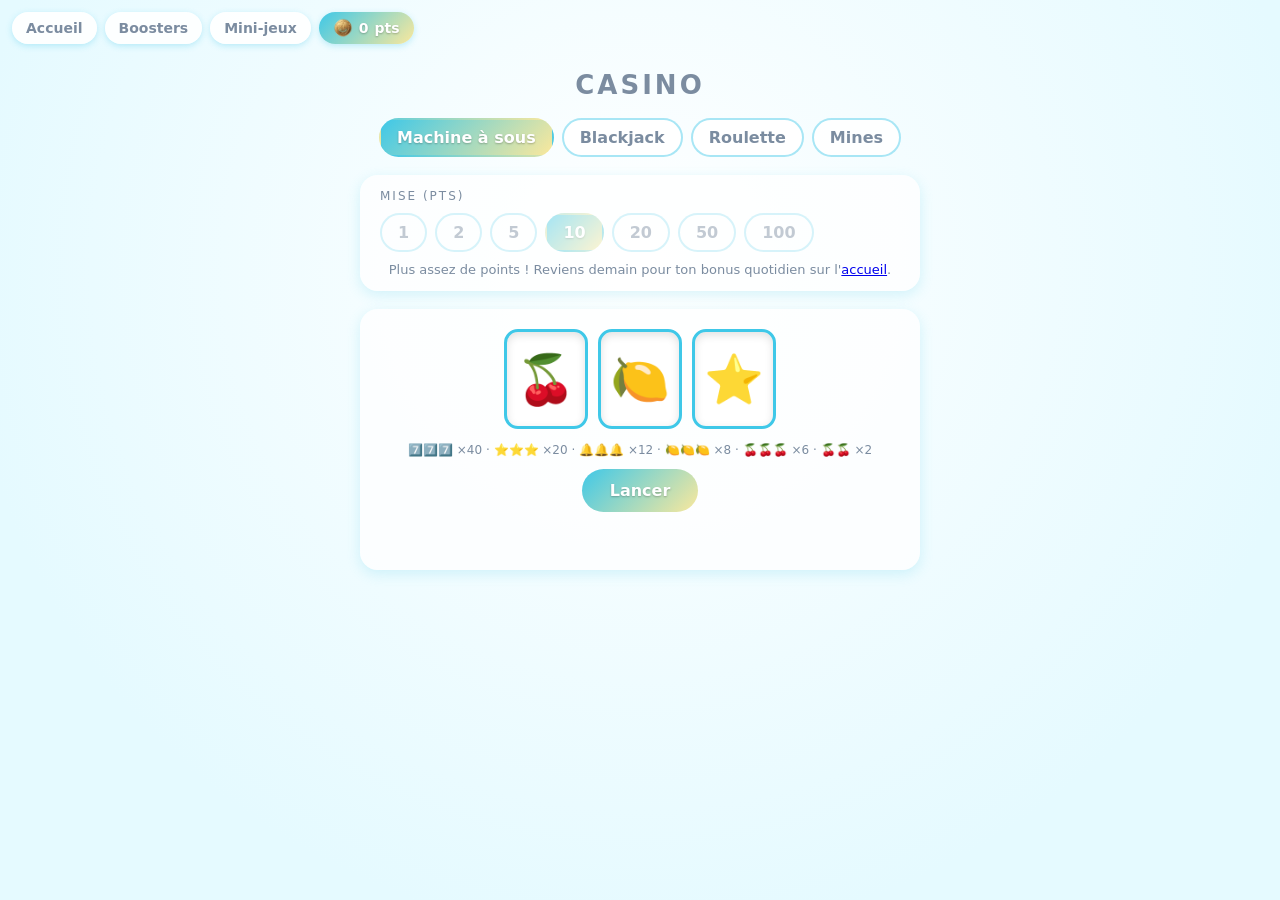
<file: casino.html>
<!DOCTYPE html>
<html lang="fr">
<head>
  <meta charset="utf-8">
  <meta name="viewport" content="width=device-width, initial-scale=1, viewport-fit=cover">
  <title>Casino - TCG IUT</title>
  <link rel="icon" type="image/png" href="favicon.png">
  <link rel="stylesheet" href="shared.css">
  <script src="shared.js"></script>
  <style>
    .tabs { display: flex; gap: 8px; justify-content: center; flex-wrap: wrap; }
    .tab, .chip, .opt { font: inherit; font-weight: 700; cursor: pointer; border: 2px solid rgba(63,200,232,0.45);
      background: rgba(255,255,255,0.9); color: var(--text-muted); border-radius: 20px; padding: 8px 16px; }
    .tab.on, .chip.on, .opt.on { background: var(--grad); color: #fff; border-color: transparent; text-shadow: 0 1px 2px rgba(0,0,0,0.25); }
    .tab:disabled, .chip:disabled { opacity: 0.45; cursor: not-allowed; }
    .bar { display: flex; align-items: center; justify-content: space-between; gap: 10px; flex-wrap: wrap; padding: 14px 20px; }
    #chips { display: flex; gap: 8px; }
    #broke { width: 100%; font-size: 13px; text-align: center; }
    .game { display: none; text-align: center; }
    .game.on { display: block; }
    .msg { min-height: 24px; margin-top: 14px; font-weight: bold; }
    .msg.win { color: #2fae6a; } .msg.lose { color: #d6506e; }
    .small { font-size: 12px; margin: 12px 0; }

    /* Machine à sous */
    .reels { display: flex; justify-content: center; gap: 10px; margin-bottom: 14px; }
    .reel { width: 84px; height: 100px; display: flex; align-items: center; justify-content: center; font-size: 48px;
      background: #fff; border-radius: 14px; border: 3px solid #3fc8e8; box-shadow: inset 0 3px 8px rgba(0,0,0,0.12); }
    .reel.stop { animation: bump 0.35s cubic-bezier(0.3, 1.6, 0.5, 1); }
    @keyframes bump { from { transform: scale(0.8); } to { transform: scale(1); } }

    /* Cartes de blackjack (dos = dos.png, comme les boosters) */
    .hand { display: flex; justify-content: center; gap: 8px; min-height: 84px; margin: 8px 0 4px; flex-wrap: wrap; }
    .pc { width: 58px; height: 82px; border-radius: 8px; background: #fff; color: #33404d; box-shadow: 0 3px 6px rgba(0,0,0,0.3);
      display: flex; flex-direction: column; align-items: center; justify-content: center; font-size: 20px; animation: bump 0.3s ease; }
    .pc i { font-style: normal; font-size: 24px; }
    .pc.red { color: #d63a5a; }
    .pc.back { background: var(--card-back-img) center / cover; border: 3px solid #84241f; }
    .label { font-size: 12px; letter-spacing: 2px; text-transform: uppercase; }
    .actions { display: flex; gap: 8px; justify-content: center; margin-top: 14px; flex-wrap: wrap; }
    .actions .btn { padding: 10px 20px; }

    /* Roulette */
    .wheel { width: 110px; height: 110px; border-radius: 50%; margin: 0 auto 14px; display: flex; align-items: center; justify-content: center;
      font-size: 42px; font-weight: bold; color: #fff; border: 6px solid #f0b420; box-shadow: 0 4px 10px rgba(0,0,0,0.3); background: #2fae6a; }
    .wheel.r { background: #d63a5a; } .wheel.b { background: #33404d; } .wheel.g { background: #2fae6a; }
    .opts { display: flex; flex-wrap: wrap; gap: 8px; justify-content: center; margin-bottom: 14px; }
    .hist { display: flex; gap: 5px; justify-content: center; margin-top: 14px; min-height: 26px; }
    .hist span { width: 26px; height: 26px; border-radius: 50%; font-size: 12px; font-weight: bold; color: #fff;
      display: flex; align-items: center; justify-content: center; }
    .hist .r { background: #d63a5a; } .hist .b { background: #33404d; } .hist .g { background: #2fae6a; }

    /* Mines */
    .grid { display: grid; grid-template-columns: repeat(5, 1fr); gap: 8px; max-width: 320px; margin: 0 auto 14px; }
    .tile { aspect-ratio: 1; font-size: 28px; padding: 0; cursor: pointer; border: 2px solid rgba(63,200,232,0.45);
      background: #3fc8e8; border-radius: 12px; opacity: 0.7; transition: 0.4s;}
    .tile:disabled { cursor: default; }
    .tile:not(:disabled):hover { opacity: 1; transform: scale(1.1); }
    .tile.safe { background: #d8f5e4; border-color: #2fae6a; }
    .tile.mine { background: #fbd3dc; border-color: #d6506e; }
    .tile.dim { opacity: 0.5; }
  </style>
</head>
<body class="site" data-hud="casino">
  <main class="wrap">
    <h1 class="title">Casino</h1>

    <div class="tabs" id="tabs">
      <button class="tab on" data-g="slots">Machine à sous</button>
      <button class="tab" data-g="bj">Blackjack</button>
      <button class="tab" data-g="rou">Roulette</button>
      <button class="tab" data-g="mines">Mines</button>
    </div>

    <section class="panel bar">
      <span class="label">Mise (pts)</span>
      <div id="chips"></div>
      <div id="broke" hidden>Plus assez de points ! Reviens demain pour ton bonus quotidien sur l'<a href="index.html">accueil</a>.</div>
    </section>

    <!-- MACHINE À SOUS -->
    <section class="panel game on" id="g-slots">
      <div class="reels"><div class="reel">🍒</div><div class="reel">🍋</div><div class="reel">⭐</div></div>
      <div class="small">7️⃣7️⃣7️⃣ ×40 · ⭐⭐⭐ ×20 · 🔔🔔🔔 ×12 · 🍋🍋🍋 ×8 · 🍒🍒🍒 ×6 · 🍒🍒 ×2</div>
      <button class="btn" id="spin">Lancer</button>
      <div class="msg" id="m-slots"></div>
    </section>

    <!-- BLACKJACK -->
    <section class="panel game" id="g-bj">
      <div class="label">Croupier · <span id="d-tot">0</span></div>
      <div class="hand" id="d-hand"></div>
      <div class="label">Vous · <span id="p-tot">0</span></div>
      <div class="hand" id="p-hand"></div>
      <div class="actions">
        <button class="btn" id="bj-deal">Distribuer</button>
        <span class="actions" id="bj-actions" hidden style="margin:0">
          <button class="btn" id="bj-hit">Tirer</button>
          <button class="btn" id="bj-stand">Rester</button>
          <button class="btn" id="bj-dbl">Doubler</button>
        </span>
      </div>
      <div class="small">Blackjack payé 3:2 · le croupier tire jusqu'à 17</div>
      <div class="msg" id="m-bj"></div>
    </section>

    <!-- ROULETTE -->
    <section class="panel game" id="g-rou">
      <div class="wheel g" id="wheel">0</div>
      <div class="opts" id="opts"></div>
      <button class="btn" id="roll">Lancer la bille</button>
      <div class="hist" id="hist"></div>
      <div class="msg" id="m-rou"></div>
    </section>

    <!-- MINES -->
    <section class="panel game" id="g-mines">
      <div class="label">Mines</div>
      <div class="opts" id="mn-opts" style="margin-top:8px"></div>
      <div class="grid" id="mn-grid"></div>
      <div class="small" id="mn-info"></div>
      <div class="actions">
        <button class="btn" id="mn-start">Jouer</button>
        <button class="btn" id="mn-cash" hidden>Encaisser</button>
      </div>
      <div class="msg" id="m-mines"></div>
    </section>
  </main>

  <script>
    const $ = s => document.querySelector(s), $$ = s => [...document.querySelectorAll(s)];
    const pick = a => a[Math.random() * a.length | 0];
    const wait = ms => new Promise(r => setTimeout(r, ms));
    const BETS = [1, 2, 5, 10, 20, 50, 100];
    let bet = 5, busy = false;

    /* ---------- Mise & état commun ---------- */
    function renderChips() {
      const bal = Wallet.get();
      if (bet > bal) bet = [...BETS].reverse().find(b => b <= bal) || 10;
      $('#chips').innerHTML = BETS.map(b => `<button class="chip${b === bet ? ' on' : ''}" data-b="${b}" ${busy || b > bal ? 'disabled' : ''}>${b}</button>`).join('');
      $('#broke').hidden = !(bal < BETS[0] && !busy);
    }
    function setBusy(b) { 
      busy = b; 
      $$('.tab').forEach(t => t.disabled = b); 
      renderChips(); 
      renderOpts();
      renderMines();
    }
    function say(id, txt, gain) { const m = $('#' + id); m.textContent = txt; m.className = 'msg' + (gain === undefined ? '' : gain > 0 ? ' win' : ' lose'); }
    const fmt = n => (n > 0 ? '+' : '') + n;

    $('#chips').addEventListener('click', e => { const b = e.target.closest('.chip'); if (b && !busy) { bet = +b.dataset.b; renderChips(); } });
    $('#tabs').addEventListener('click', e => {
      const t = e.target.closest('.tab'); if (!t || busy) return;
      $$('.tab').forEach(x => x.classList.toggle('on', x === t));
      $$('.game').forEach(g => g.classList.toggle('on', g.id === 'g-' + t.dataset.g));
      renderOpts(); // <--- Ajoute cette ligne
    });
    window.addEventListener('wallet', renderChips);

    /* ---------- Machine à sous ---------- */
    const SYM = ['🍒', '🍋', '🔔', '⭐', '7️⃣'];
    const PAY = { '7️⃣': 40, '⭐': 20, '🔔': 12, '🍋': 8, '🍒': 6 };

    $('#spin').onclick = () => {
      if (busy) return;
      const stake = bet;
      if (!Wallet.spend(stake)) return say('m-slots', 'Pas assez de points', 0);
      setBusy(true); say('m-slots', '');
      const res = [pick(SYM), pick(SYM), pick(SYM)];
      $$('.reel').forEach((r, i) => {
        r.classList.remove('stop');
        const t = setInterval(() => r.textContent = pick(SYM), 70);
        setTimeout(() => {
          clearInterval(t); r.textContent = res[i]; r.classList.add('stop');
          if (i === 2) finish();
        }, 700 + i * 450);
      });
      function finish() {
        let mult = 0;
        if (res[0] === res[1] && res[1] === res[2]) mult = PAY[res[0]];
        else if (res.filter(s => s === '🍒').length === 2) mult = 2;
        const win = stake * mult;
        Wallet.add(win);
        setBusy(false);
        say('m-slots', win ? `Gagné ! ${fmt(win - stake)} pts (×${mult})` : `Perdu… ${fmt(-stake)} pts`, win - stake);
      }
    };

    /* ---------- Blackjack ---------- */
    const SU = ['♠', '♥', '♦', '♣'], RK = ['A', '2', '3', '4', '5', '6', '7', '8', '9', '10', 'J', 'Q', 'K'];
    let deck, P, D, stake, live = false;
    const val = c => ({ A: 11, J: 10, Q: 10, K: 10 }[c.r] || +c.r);
    const tot = h => { let t = h.reduce((s, c) => s + val(c), 0), a = h.filter(c => c.r === 'A').length; while (t > 21 && a--) t -= 10; return t; };
    const cardHTML = (c, hide) => hide ? '<div class="pc back"></div>'
      : `<div class="pc${'♥♦'.includes(c.s) ? ' red' : ''}"><b>${c.r}</b><i>${c.s}</i></div>`;
    const draw = () => deck.pop();

    function showBJ(hide) {
      $('#d-hand').innerHTML = D.map((c, i) => cardHTML(c, hide && i === 1)).join('');
      $('#p-hand').innerHTML = P.map(c => cardHTML(c)).join('');
      $('#d-tot').textContent = hide ? val(D[0]) : tot(D);
      $('#p-tot').textContent = tot(P);
      $('#bj-deal').hidden = live; $('#bj-actions').hidden = !live;
      $('#bj-dbl').disabled = P.length !== 2 || Wallet.get() < stake;
    }
    $('#bj-deal').onclick = () => {
      if (busy) return;
      if (!Wallet.spend(bet)) return say('m-bj', 'Pas assez de points', 0);
      stake = bet;
      deck = SU.flatMap(s => RK.map(r => ({ s, r })));
      for (let i = deck.length - 1; i > 0; i--) { const j = Math.random() * (i + 1) | 0; [deck[i], deck[j]] = [deck[j], deck[i]]; }
      P = [draw(), draw()]; D = [draw(), draw()];
      live = true; setBusy(true); say('m-bj', '');
      tot(P) === 21 ? endBJ() : showBJ(true);
    };
    $('#bj-hit').onclick = () => { 
      if (!live) return; 
      P.push(draw()); 
      tot(P) >= 21 ? endBJ() : showBJ(true); 
    };
    $('#bj-stand').onclick = endBJ;
    $('#bj-dbl').onclick = () => { if (!Wallet.spend(stake)) return; stake *= 2; P.push(draw()); endBJ(); };

    function endBJ() {
      if (!live) return; // Empêche d'exécuter la fin de partie plusieurs fois
      live = false;
      
      // Désactive immédiatement les actions
      $('#bj-actions').hidden = true;

      const pBJ = P.length === 2 && tot(P) === 21, dBJ = D.length === 2 && tot(D) === 21;
      if (tot(P) <= 21 && !pBJ) while (tot(D) < 17) D.push(draw());
      
      const p = tot(P), d = tot(D);
      let win = 0, txt;
      
      if (p > 21) txt = 'Vous dépassez 21';
      else if (pBJ && !dBJ) { win = stake * 2.5; txt = 'Blackjack !'; }
      else if (dBJ && !pBJ) txt = 'Blackjack du croupier';
      else if (d > 21 || p > d) { win = stake * 2; txt = 'Gagné !'; }
      else if (p === d) { win = stake; txt = 'Égalité, mise rendue'; }
      else txt = 'Perdu';
      
      Wallet.add(win);
      showBJ(false); 
      setBusy(false);
      say('m-bj', `${txt} ${fmt(win - stake)} pts`, win - stake);
    }

    /* ---------- Roulette européenne (0 à 36) ---------- */
    const RED = new Set([1, 3, 5, 7, 9, 12, 14, 16, 18, 19, 21, 23, 25, 27, 30, 32, 34, 36]);
    const col = n => n === 0 ? 'g' : RED.has(n) ? 'r' : 'b';
    const OPTS = {
      red:   ['Rouge ×2',  2,  n => col(n) === 'r'],
      black: ['Noir ×2',   2,  n => col(n) === 'b'],
      even:  ['Pair ×2',   2,  n => n > 0 && n % 2 === 0],
      odd:   ['Impair ×2', 2,  n => n % 2 === 1],
      zero:  ['Vert 0 ×36', 36, n => n === 0]
    };
    let sel = 'red'; const hist = [];
    function renderOpts() {
      $('#opts').innerHTML = Object.entries(OPTS).map(([k, o]) => `<button class="opt${k === sel ? ' on' : ''}" data-k="${k}" ${busy ? 'disabled' : ''}>${o[0]}</button>`).join('');
    }
    $('#opts').addEventListener('click', e => { const b = e.target.closest('.opt'); if (b && !busy) { sel = b.dataset.k; renderOpts(); } });
    window.addEventListener('wallet', renderOpts);

    $('#roll').onclick = async () => {
      if (busy) return;
      const stakeR = bet;
      if (!Wallet.spend(stakeR)) return say('m-rou', 'Pas assez de points', 0);
      setBusy(true); renderOpts(); say('m-rou', '');
      const n = Math.random() * 37 | 0, w = $('#wheel');
      for (let i = 0, d = 40; i < 26; i++, d *= 1.08) {
        const x = i === 25 ? n : Math.random() * 37 | 0;
        w.textContent = x; w.className = 'wheel ' + col(x);
        await wait(d);
      }
      hist.unshift(n); hist.length = Math.min(hist.length, 10);
      $('#hist').innerHTML = hist.map(x => `<span class="${col(x)}">${x}</span>`).join('');
      const win = OPTS[sel][2](n) ? stakeR * OPTS[sel][1] : 0;
      Wallet.add(win); setBusy(false); renderOpts();
      say('m-rou', win ? `${n} — Gagné ! ${fmt(win - stakeR)} pts` : `${n} — Perdu… ${fmt(-stakeR)} pts`, win - stakeR);
    };


    /* ---------- Mines (grille 5×5) ---------- */
    const MCOUNTS = [1, 3, 5, 10, 15];
    let mc = 3, mines = new Set(), opened = new Set(), mLive = false, mStake = 0, hit = -1;
    // multiplicateur après k cases sûres (avantage maison 3 %)
    const mMult = k => { let m = 0.97; for (let i = 0; i < k; i++) m *= (25 - i) / (25 - mc - i); return m; };

    function renderMines(end) {
      $('#mn-opts').innerHTML = MCOUNTS.map(n => `<button class="opt${n === mc ? ' on' : ''}" data-n="${n}" ${busy ? 'disabled' : ''}>${n} 💣</button>`).join('');
      let h = '';
      for (let i = 0; i < 25; i++) {
        if (opened.has(i)) h += '<button class="tile safe" disabled>💎</button>';
        else if (end && mines.has(i)) h += `<button class="tile mine${i === hit ? '' : ' dim'}" disabled>💣</button>`;
        else h += `<button class="tile" data-i="${i}" ${mLive ? '' : 'disabled'}></button>`;
      }
      $('#mn-grid').innerHTML = h;
      $('#mn-start').hidden = mLive; $('#mn-cash').hidden = !mLive;
      if (mLive) {
        const k = opened.size, cur = Math.floor(mStake * mMult(k));
        $('#mn-cash').disabled = k === 0;
        $('#mn-cash').textContent = k ? `Encaisser ${cur} pts` : 'Encaisser';
        $('#mn-info').textContent = `×${mMult(k).toFixed(2)}` + (k < 25 - mc ? ` · prochaine case ×${mMult(k + 1).toFixed(2)}` : '');
      } else $('#mn-info').textContent = `${mc} mine${mc > 1 ? 's' : ''} cachée${mc > 1 ? 's' : ''} · chaque 💎 augmente le gain, une 💣 fait tout perdre`;
    }
    function endMines(boom) {
      mLive = false;
      const win = boom ? 0 : Math.floor(mStake * mMult(opened.size));
      Wallet.add(win); setBusy(false); renderMines(true);
      say('m-mines', boom ? `💥 Boom ! ${fmt(-mStake)} pts` : `Encaissé ! ${fmt(win - mStake)} pts (×${mMult(opened.size).toFixed(2)})`, win - mStake);
    }
    $('#mn-opts').addEventListener('click', e => { const b = e.target.closest('.opt'); if (b && !busy) { mc = +b.dataset.n; renderMines(); } });
    $('#mn-start').onclick = () => {
      if (busy) return;
      if (!Wallet.spend(bet)) return say('m-mines', 'Pas assez de points', 0);
      mStake = bet; opened = new Set(); mines = new Set(); hit = -1;
      while (mines.size < mc) mines.add(Math.random() * 25 | 0);
      mLive = true; setBusy(true); say('m-mines', '');
    };
    $('#mn-grid').addEventListener('click', e => {
      const t = e.target.closest('.tile'); if (!t || !mLive || t.disabled) return;
      const i = +t.dataset.i;
      if (mines.has(i)) { hit = i; return endMines(true); }
      opened.add(i);
      opened.size === 25 - mc ? endMines(false) : renderMines();
    });
    $('#mn-cash').onclick = () => { if (mLive && opened.size) endMines(false); };

    renderChips(); renderOpts(); renderMines();
  </script>
</body>
</html>
</file>
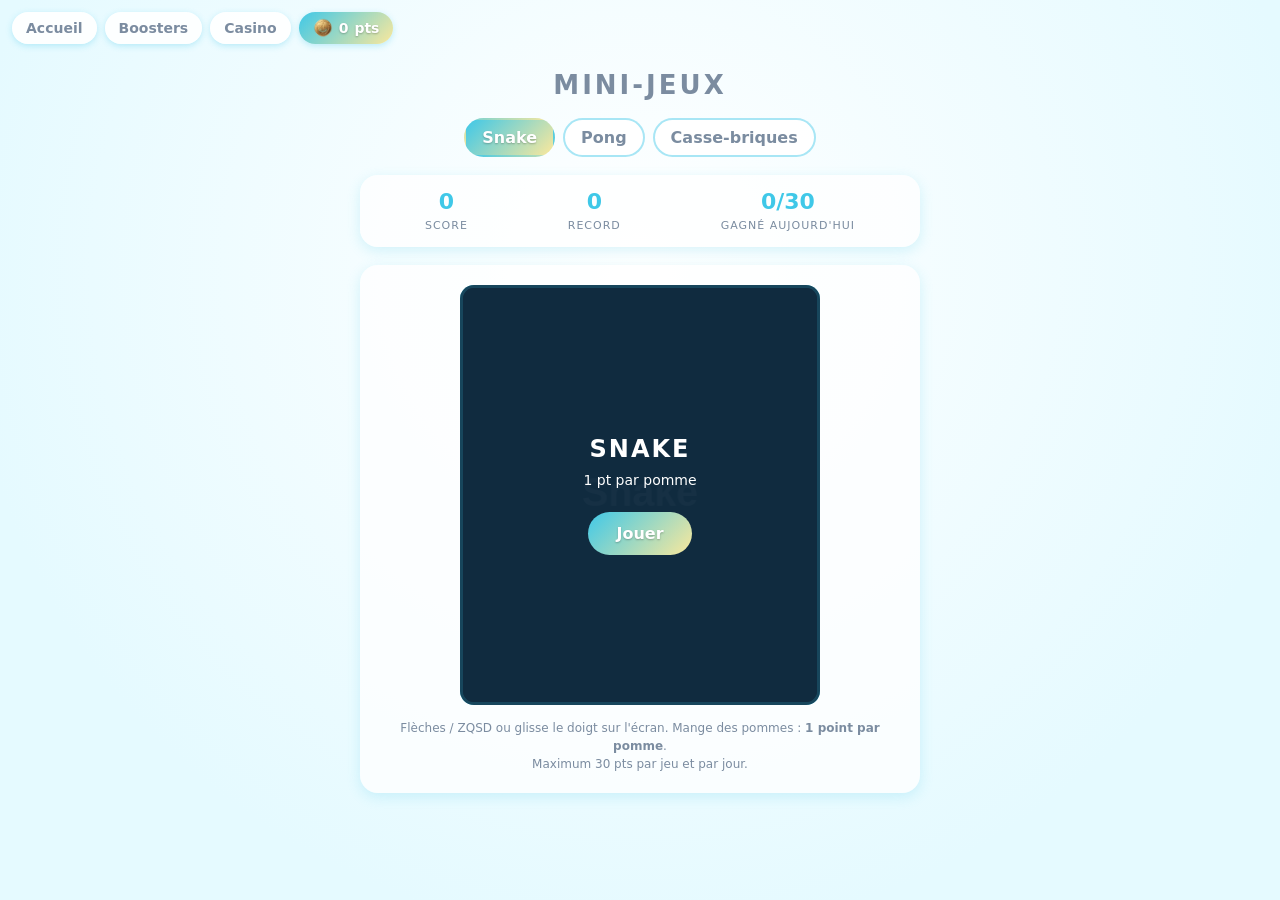
<file: minijeux.html>
<!DOCTYPE html>
<html lang="fr">
<head>
  <meta charset="utf-8">
  <meta name="viewport" content="width=device-width, initial-scale=1, viewport-fit=cover">
  <title>Mini-jeux - TCG IUT</title>
  <link rel="icon" type="image/png" href="favicon.png">
  <link rel="stylesheet" href="shared.css">
  <script src="shared.js"></script>
  <style>
    .tabs { display: flex; gap: 8px; justify-content: center; flex-wrap: wrap; }
    .tab { font: inherit; font-weight: 700; cursor: pointer; border: 2px solid rgba(63,200,232,0.45);
      background: rgba(255,255,255,0.9); color: var(--text-muted); border-radius: 20px; padding: 8px 16px; }
    .tab.on { background: var(--grad); color: #fff; border-color: transparent; text-shadow: 0 1px 2px rgba(0,0,0,0.25); }
    .tab:disabled { opacity: 0.45; cursor: not-allowed; }
    .info { display: flex; justify-content: space-around; text-align: center; gap: 10px; padding: 14px 20px; }
    .info b { display: block; font-size: 22px; color: #3fc8e8; }
    .info span { font-size: 11px; letter-spacing: 1px; text-transform: uppercase; }
    .stage { position: relative; width: 100%; max-width: 360px; margin: 0 auto; }
    #cv { display: block; width: 100%; aspect-ratio: 360 / 420; border-radius: 14px; border: 3px solid #3fc8e8;
      background: #16324a; touch-action: none; }
    .overlay { position: absolute; inset: 0; display: flex; flex-direction: column; align-items: center; justify-content: center;
      gap: 8px; padding: 20px; text-align: center; color: #fff; background: rgba(15,42,61,0.82); border-radius: 14px; }
    .overlay[hidden] { display: none; }
    .overlay h2 { margin: 0; font-size: 24px; letter-spacing: 2px; text-transform: uppercase; }
    .overlay p { margin: 0 0 6px; font-size: 14px; line-height: 1.4; }
    .overlay .gain { font-size: 28px; font-weight: bold; color: #fae89c; }
    .help { font-size: 12px; text-align: center; margin: 14px 0 0; line-height: 1.5; }
    .dpad { display: none; grid-template-columns: repeat(3, 56px); grid-template-rows: repeat(2, 48px); gap: 6px;
      justify-content: center; margin-top: 14px; }
    .dpad.on { display: grid; }
    .dpad button { font-size: 20px; border: none; border-radius: 12px; background: var(--grad); color: #fff; cursor: pointer; }
    .dpad button:active { transform: scale(0.92); }
    .dpad .u { grid-column: 2; grid-row: 1; } .dpad .l { grid-column: 1; grid-row: 2; }
    .dpad .d { grid-column: 2; grid-row: 2; } .dpad .r { grid-column: 3; grid-row: 2; }
    @media (hover: hover) and (pointer: fine) { .dpad.on { display: none; } }
  </style>
</head>
<body class="site" data-hud="arcade">
  <main class="wrap">
    <h1 class="title">Mini-jeux</h1>

    <div class="tabs" id="tabs">
      <button class="tab on" data-g="snake">Snake</button>
      <button class="tab" data-g="pong">Pong</button>
      <button class="tab" data-g="brick">Casse-briques</button>
    </div>

    <section class="panel info">
      <div><b id="i-score">0</b><span>Score</span></div>
      <div><b id="i-best">0</b><span>Record</span></div>
      <div><b id="i-day">0/30</b><span>Gagné aujourd'hui</span></div>
    </section>

    <section class="panel">
      <div class="stage">
        <canvas id="cv" width="360" height="420"></canvas>
        <div class="overlay" id="ov">
          <h2 id="ov-title"></h2>
          <p id="ov-text"></p>
          <div class="gain" id="ov-gain"></div>
          <button class="btn" id="play">Jouer</button>
        </div>
      </div>
      <div class="dpad" id="dpad">
        <button class="u" data-d="0,-1">▲</button><button class="l" data-d="-1,0">◀</button>
        <button class="d" data-d="0,1">▼</button><button class="r" data-d="1,0">▶</button>
      </div>
      <p class="help" id="help"></p>
    </section>
  </main>

  <script>
    const $ = s => document.querySelector(s), $$ = s => [...document.querySelectorAll(s)];
    const W = 360, H = 420, CAP = 30; // CAP = points max gagnables par jeu et par jour
    const cv = $('#cv'), ctx = cv.getContext('2d');
    const clamp = (v, a, b) => Math.max(a, Math.min(b, v));
    const today = () => new Date().toLocaleDateString('sv-SE');
    const rd = (k, d) => { try { return JSON.parse(localStorage.getItem(k)) ?? d; } catch (e) { return d; } };
    const wr = (k, v) => { try { localStorage.setItem(k, JSON.stringify(v)); } catch (e) {} };
    const earned = id => { const e = rd('arcadeEarned_v1', {}); return e.date === today() ? (e[id] || 0) : 0; };
    const addEarned = (id, n) => { let e = rd('arcadeEarned_v1', {}); if (e.date !== today()) e = { date: today() }; e[id] = (e[id] || 0) + n; wr('arcadeEarned_v1', e); };
    const best = id => rd('arcadeBest_v1', {})[id] || 0;
    const setBest = (id, n) => { const b = rd('arcadeBest_v1', {}); b[id] = n; wr('arcadeBest_v1', b); };

    let kx = 0; // direction clavier gauche/droite pour Pong et Casse-briques
    function bg() { ctx.fillStyle = '#16324a'; ctx.fillRect(0, 0, W, H); }
    function hud(score, lives) {
      ctx.fillStyle = '#fff'; ctx.font = 'bold 14px "Trebuchet MS", sans-serif'; ctx.textBaseline = 'top';
      ctx.textAlign = 'left'; ctx.fillText('Score ' + score, 8, 4);
      if (lives !== undefined) { ctx.textAlign = 'right'; ctx.fillStyle = '#ff6b8a'; ctx.fillText('♥'.repeat(lives), W - 8, 4); }
    }
    function rr(x, y, w, h, r, fill) { ctx.beginPath(); ctx.roundRect(x, y, w, h, r); ctx.fillStyle = fill; ctx.fill(); }

    /* ================= SNAKE ================= */
    function makeSnake() {
      const C = 20, cols = 18, rows = 21;
      let sn = [{ x: 9, y: 10 }, { x: 8, y: 10 }, { x: 7, y: 10 }], dir = { x: 1, y: 0 }, q = [], acc = 0, st = 0.14, score = 0, over = false, food;
      const spawn = () => { do { food = { x: Math.random() * cols | 0, y: Math.random() * rows | 0 }; } while (sn.some(p => p.x === food.x && p.y === food.y)); };
      spawn();
      return {
        get score() { return score; }, get over() { return over; },
        turn(dx, dy) {
          const l = q.length ? q[q.length - 1] : dir;
          if ((l.x === -dx && l.y === -dy) || (l.x === dx && l.y === dy)) return;
          if (q.length < 3) q.push({ x: dx, y: dy });
        },
        update(dt) {
          acc += dt;
          while (acc >= st && !over) {
            acc -= st; if (q.length) dir = q.shift();
            const h = { x: sn[0].x + dir.x, y: sn[0].y + dir.y };
            const eat = h.x === food.x && h.y === food.y;
            const body = eat ? sn : sn.slice(0, -1);
            if (h.x < 0 || h.y < 0 || h.x >= cols || h.y >= rows || body.some(p => p.x === h.x && p.y === h.y)) { over = true; break; }
            sn.unshift(h);
            if (eat) { score++; st = Math.max(0.07, st - 0.003); spawn(); } else sn.pop();
          }
        },
        draw() {
          bg();
          ctx.fillStyle = 'rgba(255,255,255,0.04)';
          for (let x = 0; x < cols; x++) for (let y = 0; y < rows; y++) if ((x + y) % 2) ctx.fillRect(x * C, y * C, C, C);
          ctx.beginPath(); ctx.arc(food.x * C + C / 2, food.y * C + C / 2, C / 2 - 3, 0, 7); ctx.fillStyle = '#f0b420'; ctx.fill();
          sn.forEach((p, i) => rr(p.x * C + 1, p.y * C + 1, C - 2, C - 2, 6, i ? '#3fc8e8' : '#fae89c'));
          hud(score);
        }
      };
    }

    /* ================= PONG (vertical, contre l'IA) ================= */
    function makePong() {
      const pw = 72, ph = 10, py = H - 26, ay = 16, r = 6;
      let px = W / 2, tx = px, ax = W / 2, score = 0, lives = 3, over = false, s = 230, b, wait = 0.8;
      const serve = dir => { s = 230; b = { x: W / 2, y: H / 2, vx: (Math.random() - 0.5) * 120, vy: dir * s }; wait = 0.8; };
      serve(1);
      const bounce = (p, dir) => { const rel = clamp((b.x - p) / (pw / 2), -1, 1), a = rel * 1.0; b.vx = s * Math.sin(a); b.vy = dir * s * Math.cos(a); };
      return {
        get score() { return score; }, get over() { return over; },
        moveTo(x) { tx = x; },
        update(dt) {
          if (kx) tx += kx * 420 * dt;
          tx = clamp(tx, pw / 2, W - pw / 2);
          px += clamp(tx - px, -750 * dt, 750 * dt);
          const ai = Math.min(280, 165 + score * 5);
          const target = b.vy < 0 ? b.x : W / 2;
          ax = clamp(ax + clamp(target - ax, -ai * dt, ai * dt), pw / 2, W - pw / 2);
          if (wait > 0) { wait -= dt; return; }
          b.x += b.vx * dt; b.y += b.vy * dt;
          if (b.x < r) { b.x = r; b.vx = Math.abs(b.vx); }
          if (b.x > W - r) { b.x = W - r; b.vx = -Math.abs(b.vx); }
          if (b.vy > 0 && b.y + r >= py && b.y + r <= py + ph + 10 && Math.abs(b.x - px) <= pw / 2 + r) { s = Math.min(460, s + 14); bounce(px, -1); b.y = py - r; }
          if (b.vy < 0 && b.y - r <= ay + ph && b.y - r >= ay - 10 && Math.abs(b.x - ax) <= pw / 2 + r) { s = Math.min(460, s + 14); bounce(ax, 1); b.y = ay + ph + r; }
          if (b.y < -r) { score++; serve(1); }
          else if (b.y > H + r) { lives--; if (lives <= 0) over = true; else serve(-1); }
        },
        draw() {
          bg();
          ctx.setLineDash([10, 10]); ctx.strokeStyle = 'rgba(255,255,255,0.25)'; ctx.lineWidth = 2;
          ctx.beginPath(); ctx.moveTo(0, H / 2); ctx.lineTo(W, H / 2); ctx.stroke(); ctx.setLineDash([]);
          rr(ax - pw / 2, ay, pw, ph, 5, '#f0b420');
          rr(px - pw / 2, py, pw, ph, 5, '#3fc8e8');
          ctx.beginPath(); ctx.arc(b.x, b.y, r, 0, 7); ctx.fillStyle = '#fff'; ctx.fill();
          hud(score, lives);
        }
      };
    }

    /* ================= CASSE-BRIQUES ================= */
    function makeBrick() {
      const pw = 64, py = H - 30, r = 5, cols = 8, bw = 39, bh = 14, gap = 5, ox = (W - (cols * (bw + gap) - gap)) / 2, oy = 40;
      const colors = ['#ff6b8a', '#f0b420', '#fae89c', '#3fc8e8', '#7be0b0'];
      let px = W / 2, tx = px, score = 0, lives = 3, over = false, level = 0, bricks = [], b, wait = 1;
      const spd = () => 290 + level * 35;
      const build = () => { bricks = []; for (let y = 0; y < 5; y++) for (let x = 0; x < cols; x++) bricks.push({ x: ox + x * (bw + gap), y: oy + y * (bh + gap), c: colors[y] }); };
      const reset = () => { b = { x: px, y: py - r - 1, vx: (Math.random() < 0.5 ? -1 : 1) * 110, vy: 0 }; wait = 0.9; };
      build(); reset();
      return {
        get score() { return score; }, get over() { return over; },
        moveTo(x) { tx = x; },
        update(dt) {
          if (kx) tx += kx * 420 * dt;
          tx = clamp(tx, pw / 2, W - pw / 2);
          px += clamp(tx - px, -750 * dt, 750 * dt);
          if (wait > 0) { wait -= dt; b.x = px; b.y = py - r - 1; if (wait <= 0) { b.vy = -Math.sqrt(Math.max(1, spd() ** 2 - b.vx ** 2)); } return; }
          b.x += b.vx * dt; b.y += b.vy * dt;
          if (b.x < r) { b.x = r; b.vx = Math.abs(b.vx); }
          if (b.x > W - r) { b.x = W - r; b.vx = -Math.abs(b.vx); }
          if (b.y < r) { b.y = r; b.vy = Math.abs(b.vy); }
          if (b.vy > 0 && b.y + r >= py && b.y + r <= py + 14 && Math.abs(b.x - px) <= pw / 2 + r) {
            const a = clamp((b.x - px) / (pw / 2), -0.9, 0.9), v = spd();
            b.vx = v * Math.sin(a); b.vy = -v * Math.cos(a); b.y = py - r;
          }
          for (let i = 0; i < bricks.length; i++) {
            const k = bricks[i];
            if (b.x + r > k.x && b.x - r < k.x + bw && b.y + r > k.y && b.y - r < k.y + bh) {
              const m = Math.min(b.x + r - k.x, k.x + bw - (b.x - r), b.y + r - k.y, k.y + bh - (b.y - r));
              if (m === b.y + r - k.y || m === k.y + bh - (b.y - r)) b.vy = -b.vy; else b.vx = -b.vx;
              bricks.splice(i, 1); score++; break;
            }
          }
          if (!bricks.length) { level++; build(); reset(); }
          if (b.y > H + r) { lives--; if (lives <= 0) over = true; else reset(); }
        },
        draw() {
          bg();
          bricks.forEach(k => rr(k.x, k.y, bw, bh, 3, k.c));
          rr(px - pw / 2, py, pw, 10, 5, '#3fc8e8');
          ctx.beginPath(); ctx.arc(b.x, b.y, r, 0, 7); ctx.fillStyle = '#fff'; ctx.fill();
          hud(score, lives);
        }
      };
    }

    /* ================= Infos des jeux & récompenses ================= */
    const META = {
      snake: { make: makeSnake, reward: s => s, rule: '1 pt par pomme',
        help: 'Flèches / ZQSD ou glisse le doigt sur l\'écran. Mange des pommes : <b>1 point par pomme</b>.' },
      pong: { make: makePong, reward: s => s * 2, rule: '2 pts par point marqué',
        help: 'Flèches / Q-D ou déplace la souris / le doigt. Marque contre l\'IA (3 vies) : <b>2 points par point marqué</b>.' },
      brick: { make: makeBrick, reward: s => Math.floor(s / 3), rule: '1 pt pour 3 briques',
        help: 'Flèches / Q-D ou déplace la souris / le doigt. Casse les briques (3 vies) : <b>1 point pour 3 briques</b>.' }
    };
    const NAMES = { snake: 'Snake', pong: 'Pong', brick: 'Casse-briques' };

    let cur = 'snake', g = null, run = false, raf = 0, last = 0;

    function refresh() {
      $('#i-best').textContent = best(cur);
      $('#i-day').textContent = earned(cur) + '/' + CAP;
      $('#help').innerHTML = META[cur].help + '<br>Maximum ' + CAP + ' pts par jeu et par jour.';
      $('#dpad').classList.toggle('on', cur === 'snake');
    }
    function idleScreen() {
      bg(); ctx.fillStyle = 'rgba(255,255,255,0.15)'; ctx.font = 'bold 40px "Trebuchet MS", sans-serif';
      ctx.textAlign = 'center'; ctx.textBaseline = 'middle'; ctx.fillText(NAMES[cur], W / 2, H / 2);
      $('#i-score').textContent = 0;
      $('#ov-title').textContent = NAMES[cur]; $('#ov-text').textContent = META[cur].rule; $('#ov-gain').textContent = '';
      $('#play').textContent = 'Jouer'; $('#ov').hidden = false;
      refresh();
    }
    function frame(t) {
      const dt = Math.min(0.05, (t - last) / 1000); last = t;
      g.update(dt); g.draw();
      $('#i-score').textContent = g.score;
      if (g.over) return end();
      raf = requestAnimationFrame(frame);
    }
    function start() {
      if (run) return;
      g = META[cur].make(); run = true; kx = 0;
      $('#ov').hidden = true; $$('.tab').forEach(t => t.disabled = true);
      last = performance.now(); raf = requestAnimationFrame(frame);
    }
    function end() {
      run = false; $$('.tab').forEach(t => t.disabled = false);
      const sc = g.score, want = META[cur].reward(sc), room = Math.max(0, CAP - earned(cur)), gain = Math.min(want, room);
      if (gain > 0) { Wallet.add(gain); addEarned(cur, gain); }
      const isRecord = sc > best(cur); if (isRecord) setBest(cur, sc);
      $('#ov-title').textContent = 'Partie terminée';
      $('#ov-text').textContent = 'Score : ' + sc + (isRecord && sc > 0 ? ' · Nouveau record !' : '') +
        (want > gain ? ' · Plafond du jour atteint (' + CAP + ' pts)' : '');
      $('#ov-gain').textContent = gain > 0 ? '+' + gain + ' pts' : '+0 pt';
      $('#play').textContent = 'Rejouer'; $('#ov').hidden = false;
      refresh();
    }

    $('#play').onclick = start;
    $('#tabs').addEventListener('click', e => {
      const t = e.target.closest('.tab'); if (!t || run) return;
      cur = t.dataset.g; g = null;
      $$('.tab').forEach(x => x.classList.toggle('on', x === t));
      idleScreen();
    });

    /* ---------- Contrôles ---------- */
    const KEYS = {
      ArrowUp: [0, -1], w: [0, -1], z: [0, -1], ArrowDown: [0, 1], s: [0, 1],
      ArrowLeft: [-1, 0], a: [-1, 0], q: [-1, 0], ArrowRight: [1, 0], d: [1, 0]
    };
    const held = new Set();
    function updKx() { kx = [...held].reduce((s, k) => s + KEYS[k][0], 0); kx = clamp(kx, -1, 1); }
    window.addEventListener('keydown', e => {
      const k = e.key.length === 1 ? e.key.toLowerCase() : e.key;
      if (!run || !KEYS[k]) return;
      e.preventDefault();
      held.add(k); updKx();
      if (cur === 'snake') g.turn(...KEYS[k]);
    });
    window.addEventListener('keyup', e => { held.delete(e.key.length === 1 ? e.key.toLowerCase() : e.key); updKx(); });

    const px2 = e => { const r = cv.getBoundingClientRect(); return (e.clientX - r.left) * W / r.width; };
    let sw = null;
    cv.addEventListener('pointerdown', e => { sw = { x: e.clientX, y: e.clientY }; if (run && g.moveTo) g.moveTo(px2(e)); });
    cv.addEventListener('pointermove', e => {
      if (!run) return;
      if (g.moveTo) g.moveTo(px2(e));
      else if (sw && cur === 'snake') {
        const dx = e.clientX - sw.x, dy = e.clientY - sw.y;
        if (Math.hypot(dx, dy) > 24) {
          if (Math.abs(dx) > Math.abs(dy)) g.turn(Math.sign(dx), 0); else g.turn(0, Math.sign(dy));
          sw = { x: e.clientX, y: e.clientY };
        }
      }
    });
    window.addEventListener('pointerup', () => sw = null);
    $('#dpad').addEventListener('click', e => {
      const b = e.target.closest('button'); if (!b || !run || cur !== 'snake') return;
      g.turn(...b.dataset.d.split(',').map(Number));
    });
    window.addEventListener('wallet', refresh);

    idleScreen();
  </script>
</body>
</html>
</file>
<file: shared.css>
:root {
  --bg-color: #e5faff;
  --text-muted: #7b8ca0;
  --grad: linear-gradient(135deg, #3fc8e8, #fae89c);
  --booster-img: url('booster.jpeg');
  --card-back-img: url('dos.png');
}
* { box-sizing: border-box; -webkit-tap-highlight-color: transparent; }

body.site {
  margin: 0;
  min-height: 100vh;
  background: radial-gradient(ellipse at 50% 30%, #ffffff, var(--bg-color) 75%) fixed;
  color: var(--text-muted);
  font-family: "Trebuchet MS", system-ui, -apple-system, sans-serif;
  padding: calc(env(safe-area-inset-top, 0px) + 70px) 16px calc(env(safe-area-inset-bottom, 0px) + 32px);
}
.wrap { max-width: 560px; margin: 0 auto; display: flex; flex-direction: column; gap: 18px; }
.title { margin: 0; text-align: center; font-size: 26px; letter-spacing: 3px; text-transform: uppercase; color: var(--text-muted); }

.panel {
  background: rgba(255, 255, 255, 0.78);
  border-radius: 18px;
  padding: 20px;
  box-shadow: 0 4px 14px rgba(63, 200, 232, 0.2);
}

.btn {
  background: var(--grad);
  color: #fff;
  text-shadow: 0 1px 2px rgba(0, 0, 0, 0.25);
  border: none;
  border-radius: 30px;
  padding: 12px 28px;
  font: inherit;
  font-size: 16px;
  font-weight: bold;
  cursor: pointer;
  transition: transform 0.2s ease, opacity 0.2s ease;
}
.btn:hover:not(:disabled) { transform: scale(1.05); }
.btn:disabled { opacity: 0.45; cursor: not-allowed; }
a.btn { display: inline-block; text-decoration: none; }

/* Barre fixe : navigation + solde de points */
.hud {
  position: fixed;
  top: calc(env(safe-area-inset-top, 0px) + 12px);
  left: 12px;
  z-index: 60;
  display: flex;
  gap: 8px;
  align-items: center;
}
.hud a, .hud .pts {
  border-radius: 20px;
  padding: 8px 14px;
  font-size: 14px;
  font-weight: 700;
  text-decoration: none;
  box-shadow: 0 2px 6px rgba(63, 200, 232, 0.3);
}
/* --- Fichier: shared.css (APRÈS modification) --- */
.hud a { background: rgba(255, 255, 255, 0.9); color: var(--text-muted); }

/* Modification pour intégrer la pièce */
.hud .pts {
  background: var(--grad);
  color: #fff;
  text-shadow: 0 1px 2px rgba(0, 0, 0, 0.25);
  display: flex; /* Aligne l'icône et le texte verticalement */
  align-items: center;
  gap: 6px; /* Espace entre la pièce et le texte "pts" */
  padding: 6px 14px; /* Ajustement léger du padding pour l'icône */
}

/* Règle pour afficher l'icône de la pièce */
.hud .pts::before {
  content: ""; /* Obligatoire pour un pseudo-élément */
  display: inline-block;
  width: 20px; /* Taille de l'icône à l'écran */
  height: 20px;
  background-image: url('piece_tcg.png'); /* Chemin vers votre image */
  background-size: contain; /* S'assure que toute la pièce est visible */
  background-repeat: no-repeat;
  background-position: center;
}

@media (max-width: 600px) { .hud a span { display: none; } .hud a { padding: 8px 12px; } }
</file>
